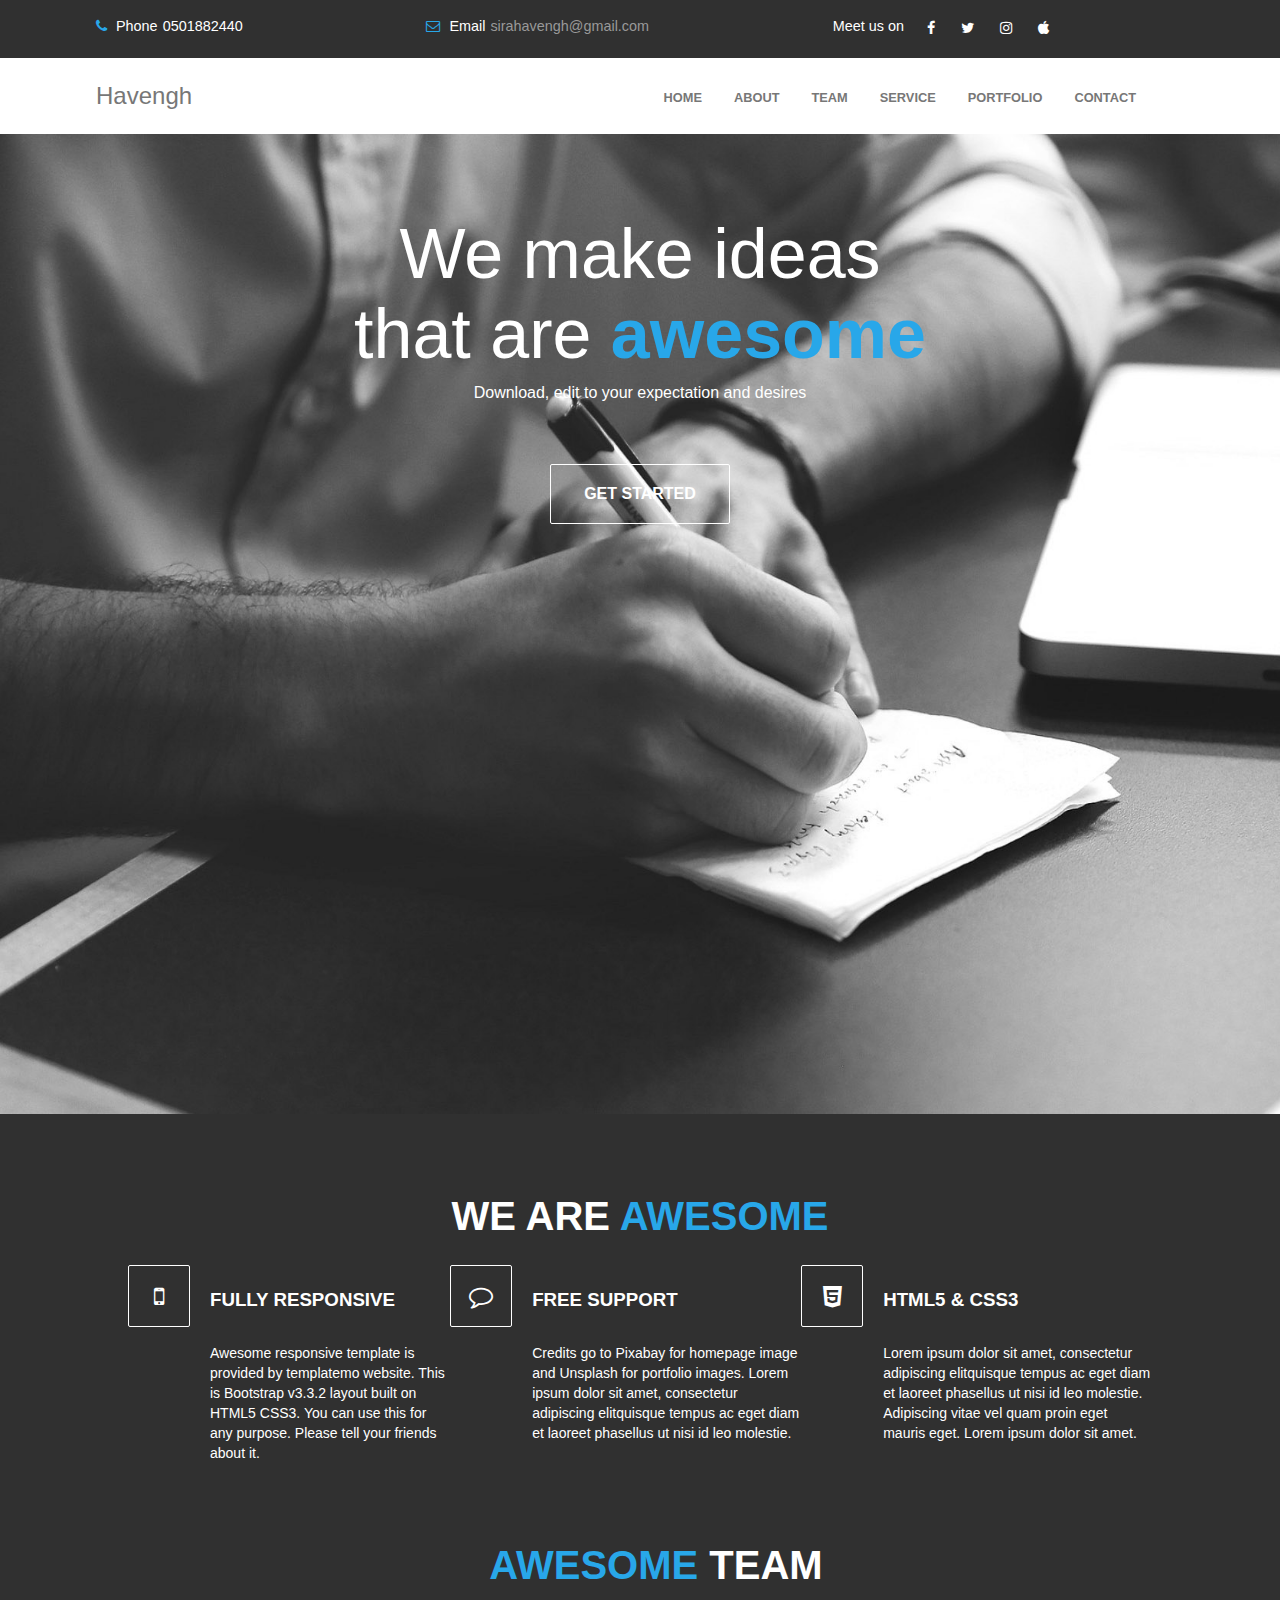
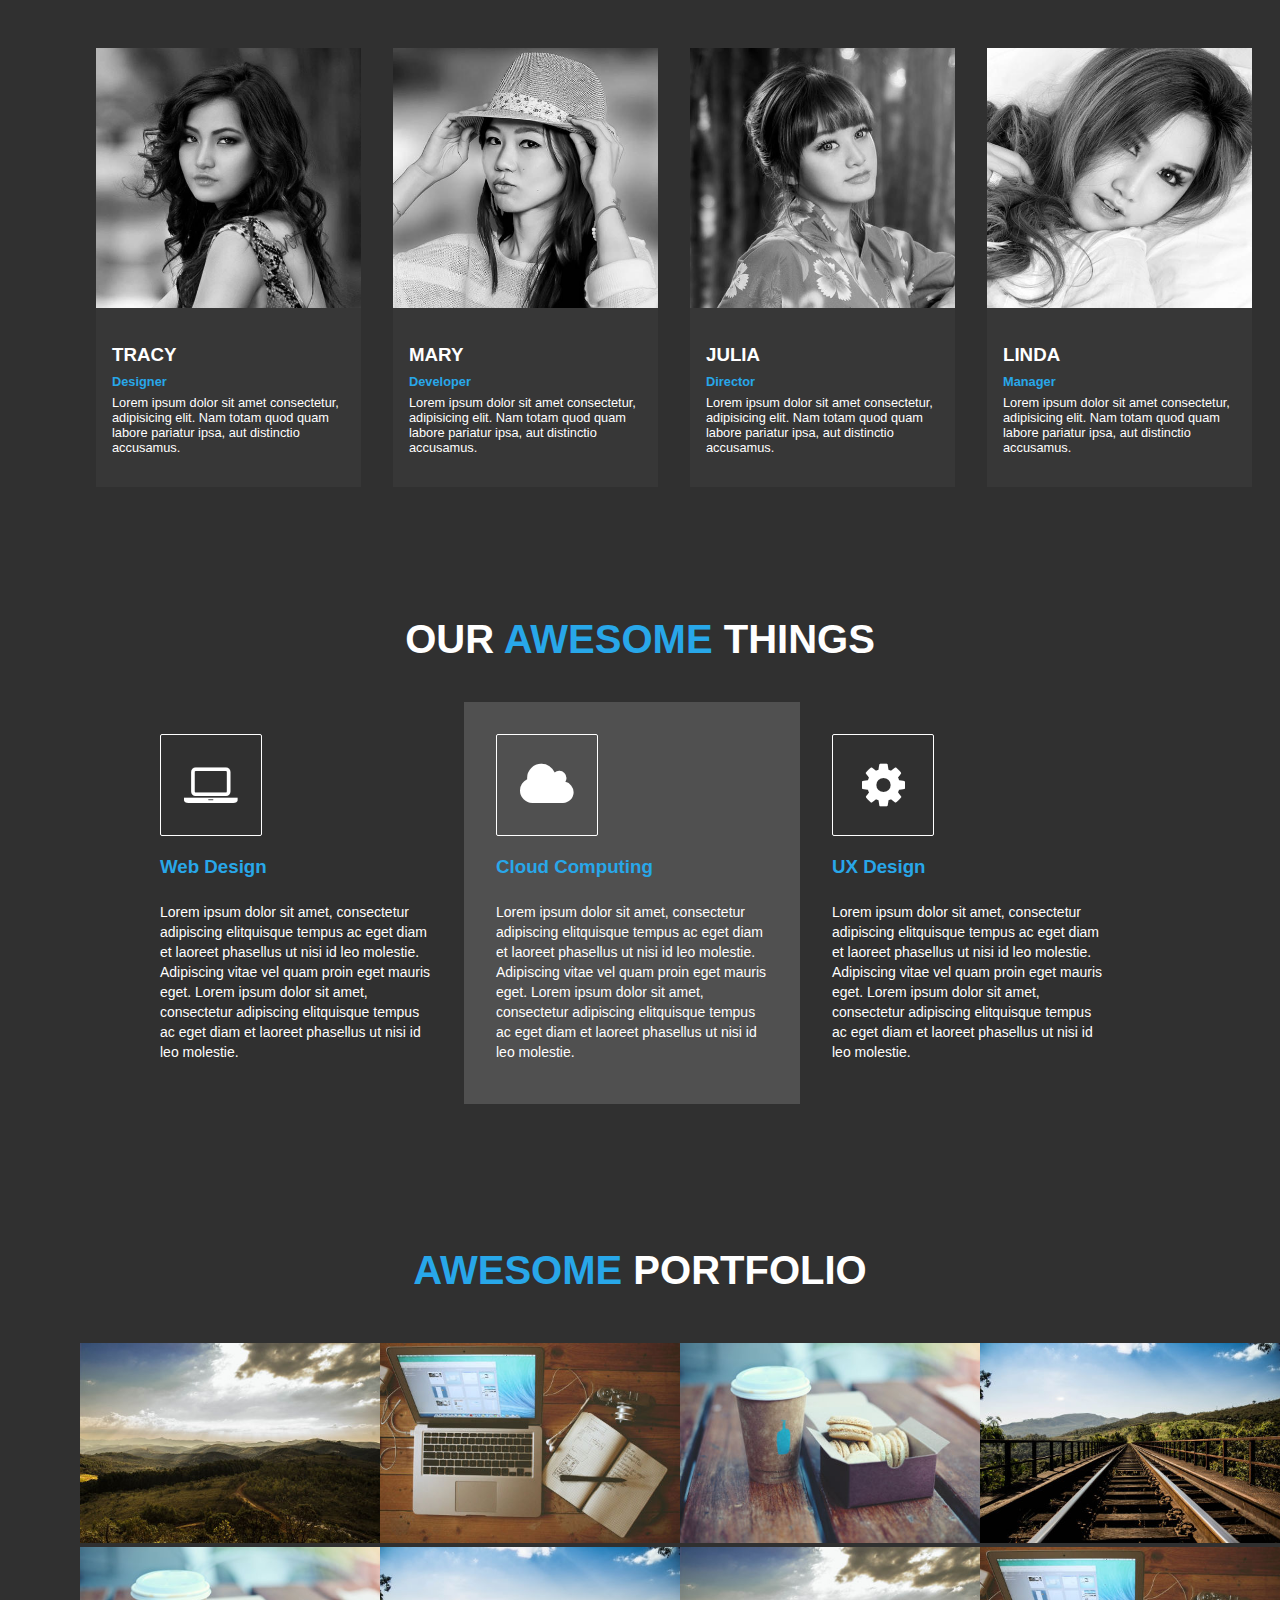
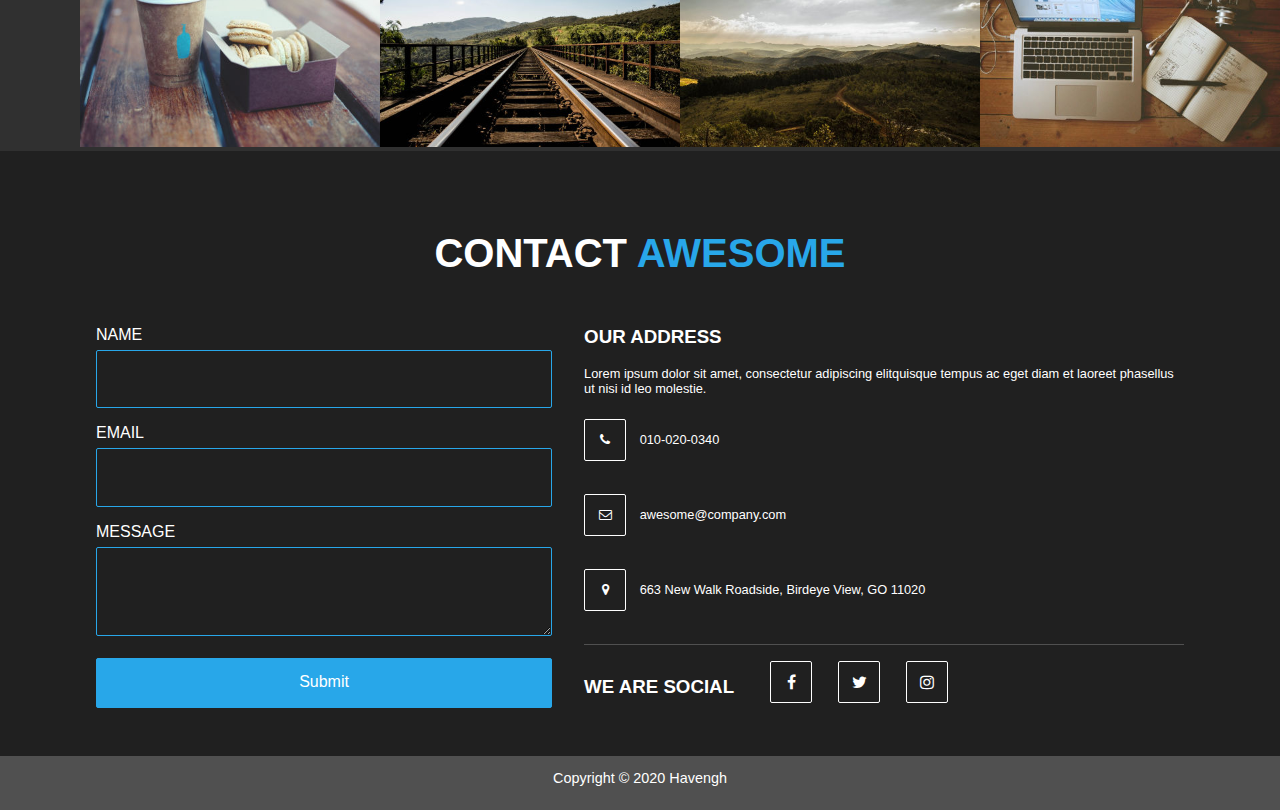
<file: index.html>
<!DOCTYPE html>
<html lang="en">
<head>
    <meta charset="UTF-8">
    <meta name="viewport" content="width=device-width, initial-scale=1.0">
    <title>Havengh</title>
    <link rel="stylesheet" href="https://stackpath.bootstrapcdn.com/font-awesome/4.7.0/css/font-awesome.min.css">
    <link rel="stylesheet" href="css/awesome.css">

</head>
<body>
    <!-- header starts here -->
    <header>
        <div class="container">
            <div class="row">
                <div class="phone">
                    <p><i class="fa fa-phone"></i><span> Phone</span>0501882440</p>
                </div>
                <div class="email">
                    <p><i class="fa fa-envelope-o"></i><span> Email</span><a href="#">sirahavengh@gmail.com</a></p>
                </div>
                <div class="social-media">
                    <ul class="social-icons">
                        <li><span>Meet us on</span></li>
                        <li><a href="https://www.facebook.com/HajjiaYasira" target="_blank" class="fa fa-facebook"></a></li>
                        <li><a href="https://twitter.com/_havengh?t=bxhq2t2sb-TZ88wESLbKTQ&s=09" target="_blank" class="fa fa-twitter"></a></li>
                        <li><a href="https://www.instagram.com/invites/contact/?i=14rui1l7kyop0&utm_content=m6pz9lc" target="_blank" class="fa fa-instagram"></a></li>
                        <li><a href="#" class="fa fa-apple"></a></li>
                    </ul>
                </div>
            </div>
        </div>
    </header>
    <!-- header ends here -->

    <!-- start navigation -->
    <nav class="navbar" role="navigation">
        <div class="container">
            <div class="navbar-header">
                <!-- <button class="navbar-toggle" data-toggle="collapse" data-target=".navbar-collapse">
                    <span class="icon icon-bar"></span>
                    <span class="icon icon-bar"></span>
                    <span class="icon icon-bar"></span>
                </button> -->
                <a href="#" class="navbar-brand">Havengh</a>
            </div>
            <div class="collapse navbar-collapse">
                <ul class="nav">
                    <li><a href="#top">HOME</a></li>
                    <li><a href="#about">ABOUT</a></li>
                    <li><a href="#team">TEAM</a></li>
                    <li><a href="#service">SERVICE</a></li>
                    <li><a href="#portfolio">PORTFOLIO</a></li>
                    <li><a href="#contact">CONTACT</a></li>
                </ul>
            </div>
        </div>
    </nav>
    <!-- end navigation -->
    <!-- home stuff starts -->
    <section id="home">
        <h1>We make ideas <br/> that are <span>awesome</span></h1>
        <p>Download, edit to your expectation and desires</p>
        <button class="btn">get started</button>
    </section>
    <!-- home stuff ends -->
    <!--about us  starts-->
    <section id="about">
        <div class="header">
            <h2>WE ARE <span>AWESOME</span></h2>
        </div>
        <div class="media">
            <div class="full">
                <div class="media-object1">
                    <i class="fa fa-mobile"></i>
                </div>
                <div class="text1">
                    <h3>FULLY RESPONSIVE</h3>
                    <p>Awesome responsive template is provided by templatemo website.
                    This is Bootstrap v3.3.2 layout built on HTML5 CSS3. You can 
                    use this for any purpose. Please tell your friends about it.</p>
                </div>
            </div>
            <div class="free">
                <div class="media-object2">
                    <i class="fa fa-comment-o"></i>
                </div>
                <div class="text2">
                    <h3>FREE SUPPORT</h3>
                    <p>Credits go to Pixabay for homepage image and Unsplash for portfolio
                    images. Lorem ipsum dolor sit amet, consectetur adipiscing elitquisque 
                    tempus ac eget diam et laoreet phasellus ut nisi id leo molestie.</p>
                </div>
            </div>
            <div class="dev">
                <div class="media-object3">
                    <i class="fa fa-html5"></i>
                </div>
                <div class="text3">
                    <h3>HTML5 &amp; CSS3</h3>
                    <p>Lorem ipsum dolor sit amet, consectetur adipiscing elitquisque tempus
                         ac eget diam et laoreet phasellus ut nisi id leo molestie. Adipiscing 
                         vitae vel quam proin eget mauris eget. Lorem ipsum dolor sit amet.</p>
                </div>
            </div>
        </div>
    </section>
    <section id="team">
        <div class="team-header">
            <h2><span>AWESOME</span> TEAM</h2>
        </div>
        <div class="team-wrapper">
            <div class="member1">
                <img src="images/team-img1.jpg" alt="team img 1">
                <div class="team1-des">
                    <h3>TRACY</h3>
                    <span>Designer</span>
                    <p>Lorem ipsum dolor sit amet consectetur, adipisicing elit. 
                        Nam totam quod quam labore pariatur ipsa, aut distinctio 
                        accusamus.</p>
                </div>
            </div>
            <div class="member2">
                <img src="images/team-img2.jpg" alt="team img 2">
                <div class="team2-des">
                    <h3>MARY</h3>
                    <span>Developer</span>
                    <p>Lorem ipsum dolor sit amet consectetur, adipisicing elit. 
                        Nam totam quod quam labore pariatur ipsa, aut distinctio 
                        accusamus.</p>
                </div>
            </div>
            <div class="member3">
                <img src="images/team-img3.jpg" alt="team img 3">
                <div class="team3-des">
                    <h3>JULIA</h3>
                    <span>Director</span>
                    <p>Lorem ipsum dolor sit amet consectetur, adipisicing elit. 
                        Nam totam quod quam labore pariatur ipsa, aut distinctio 
                        accusamus.</p>
                </div>
            </div>
            <div class="member4">
                <img src="images/team-img4.jpg" alt="team img 4">
                <div class="team4-des">
                    <h3>LINDA</h3>
                    <span>Manager</span>
                    <p>Lorem ipsum dolor sit amet consectetur, adipisicing elit. 
                        Nam totam quod quam labore pariatur ipsa, aut distinctio 
                        accusamus.</p>
                </div>
            </div>
        </div>
    </section>
    <section id="service">
        <div class="service-header">
            <h2>OUR <span>AWESOME</span> THINGS</h2>
        </div>
        <div class="service-list">
            <div class="web">
                <i class="fa fa-laptop"></i>
                <h3>Web Design</h3>
                <p>Lorem ipsum dolor sit amet, consectetur adipiscing elitquisque
                     tempus ac eget diam et laoreet phasellus ut nisi id leo molestie. 
                     Adipiscing vitae vel quam proin eget mauris eget. Lorem ipsum dolor 
                     sit amet, consectetur adipiscing elitquisque tempus ac eget diam et 
                     laoreet phasellus ut nisi id leo molestie.</p>
            </div>
            <div class="cloud">
                <i class="fa fa-cloud"></i>
                <h3>Cloud Computing</h3>
                <p>Lorem ipsum dolor sit amet, consectetur adipiscing elitquisque
                    tempus ac eget diam et laoreet phasellus ut nisi id leo molestie. 
                    Adipiscing vitae vel quam proin eget mauris eget. Lorem ipsum dolor 
                    sit amet, consectetur adipiscing elitquisque tempus ac eget diam et 
                    laoreet phasellus ut nisi id leo molestie.</p>
            </div>
            <div class="ux-design">
                <i class="fa fa-cog"></i>
                <h3>UX Design</h3>
                <p>Lorem ipsum dolor sit amet, consectetur adipiscing elitquisque
                    tempus ac eget diam et laoreet phasellus ut nisi id leo molestie. 
                    Adipiscing vitae vel quam proin eget mauris eget. Lorem ipsum dolor 
                    sit amet, consectetur adipiscing elitquisque tempus ac eget diam et 
                    laoreet phasellus ut nisi id leo molestie.</p>
            </div>
        </div>
    </section>
<section id="portfolio">
        <div class="port-text">
            <h2><span>AWESOME</span> PORTFOLIO</h2>
        </div>
        <div class="port-images">
            <div class="port-img1">
                <img src="images/portfolio-img1.jpg" alt="portfolio image 1">
                <div class="overlay1">
                    <h3>Project One</h3>
                    <p>Lorem ipsum dolor sit amet consectetur adipisicing elit. Corporis qui recusandae.</p>
                    <button>DETAIL</button>
                </div>
            </div>
            <div class="port-img2">
                <img src="images/portfolio-img2.jpg" alt="portfolio image 2">
                <div class="overlay1">
                    <h3>Project Two</h3>
                    <p>Lorem ipsum dolor sit amet consectetur adipisicing elit. Corporis qui recusandae.</p>
                    <button>DETAIL</button>
                </div>
            </div>
            <div class="port-img3">
                <img src="images/portfolio-img3.jpg" alt="portfolio image 3">
                <div class="overlay1">
                    <h3>Project Three</h3>
                    <p>Lorem ipsum dolor sit amet consectetur adipisicing elit. Corporis qui recusandae.</p>
                    <button>DETAIL</button>
                </div>
            </div>
            <div class="port-img4">
                <img src="images/portfolio-img4.jpg" alt="portfolio image 4">
                <div class="overlay1">
                    <h3>Project Four</h3>
                    <p>Lorem ipsum dolor sit amet consectetur adipisicing elit. Corporis qui recusandae.</p>
                    <button>DETAIL</button>
                </div>
            </div>
            <div class="port-img5">
                <img src="images/portfolio-img3.jpg" alt="">
                <div class="overlay1">
                    <h3>Project Five</h3>
                    <p>Lorem ipsum dolor sit amet consectetur adipisicing elit. Corporis qui recusandae.</p>
                    <button>DETAIL</button>
                </div>
            </div>
            <div class="port-img6">
                <img src="images/portfolio-img4.jpg" alt="">
                <div class="overlay1">
                    <h3>Project Six</h3>
                    <p>Lorem ipsum dolor sit amet consectetur adipisicing elit. Corporis qui recusandae.</p>
                    <button>DETAIL</button>
                </div>
            </div>
            <div class="port-img7">
                <img src="images/portfolio-img1.jpg" alt="">
                <div class="overlay1">
                    <h3>Project Seven</h3>
                    <p>Lorem ipsum dolor sit amet consectetur adipisicing elit. Corporis qui recusandae.</p>
                    <button>DETAIL</button>
                </div>
            </div>
            <div class="port-img7">
                <img src="images/portfolio-img2.jpg" alt="">
                <div class="overlay1">
                    <h3>Project Eight</h3>
                    <p>Lorem ipsum dolor sit amet consectetur adipisicing elit. Corporis qui recusandae.</p>
                    <button>DETAIL</button>
                </div>
            </div>
        </div>
    </section>
    <article id="contact">
        <div class="contact-text">
            <h2>CONTACT <span>AWESOME</span></h2>
        </div>
        <div class="con-details">
            <div class="con-form">
                <form action="">
                    <label for="name" >NAME</label>
                        <input type="text" id="name" class="control">
                    
                    <label for="email" >EMAIL</label>
                        <input type="email" id="email" class="control">
                    
                    <label for="message" >MESSAGE</label>
                        <textarea name="" id="message" rows="4" class="control"></textarea>
                    
                    <input type="submit" class="submit">
                </form>
            </div>
            <div class="con-address">
                <div class="address">
                    <h3>OUR ADDRESS</h3>
                    <p>Lorem ipsum dolor sit amet, consectetur adipiscing elitquisque tempus ac eget diam et laoreet phasellus ut nisi id leo molestie.</p>
                    <p><i class="fa fa-phone"></i> 010-020-0340</p>
                    <p><i class="fa fa-envelope-o"></i> awesome@company.com</p>
                    <p><i class="fa fa-map-marker"></i> 663 New Walk Roadside, Birdeye View, GO 11020</p>
                </div>
                <hr>
                <div class="icons">
                    <ul class="social-icon">
                        <li><h3>WE ARE SOCIAL</h3></li>
                        <li><a href="#" class="fa fa-facebook"></a></li>
                        <li><a href="#" class="fa fa-twitter"></a></li>
                        <li><a href="#" class="fa fa-instagram"></a></li>
                    </ul>
                </div>
            </div>
        </div>
    </article>
    <footer id="footer">
        <p>Copyright &copy; 2020 Havengh</p>
    </footer>    
</body>
</html>
</file>
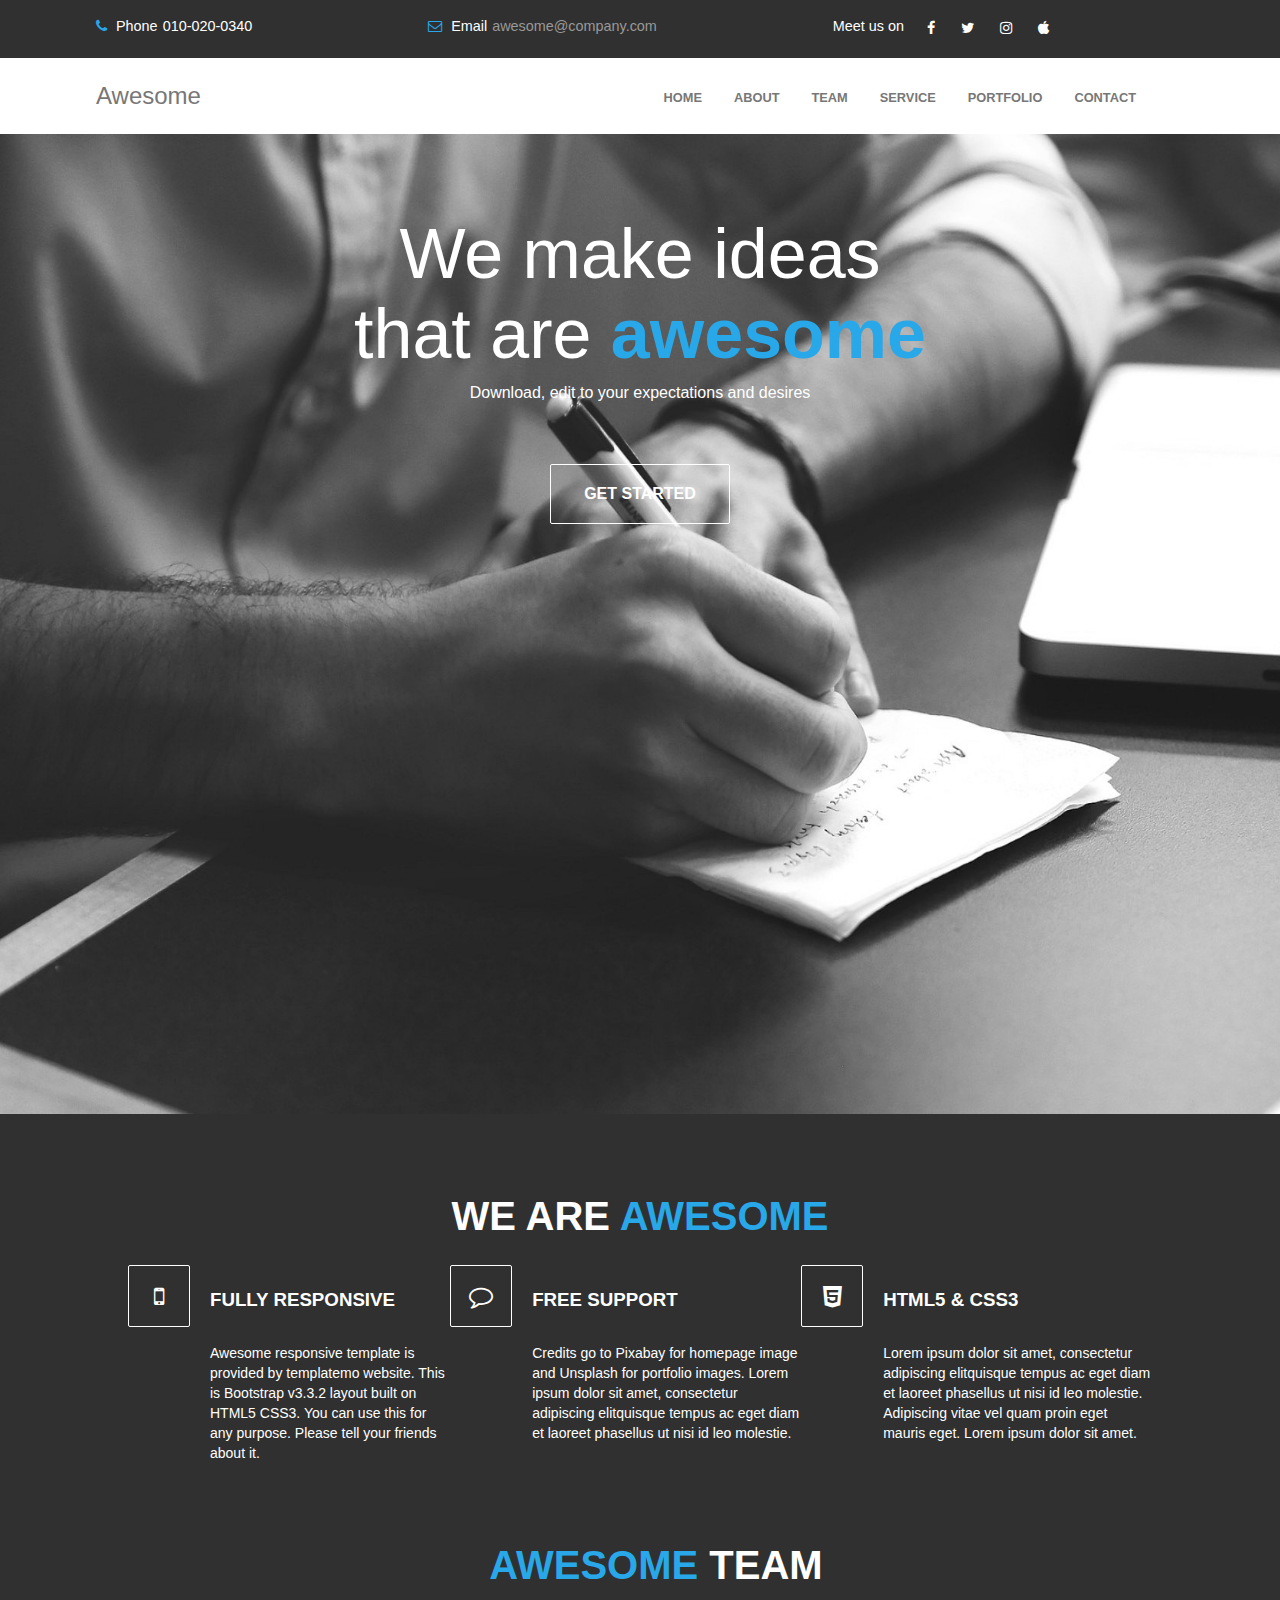
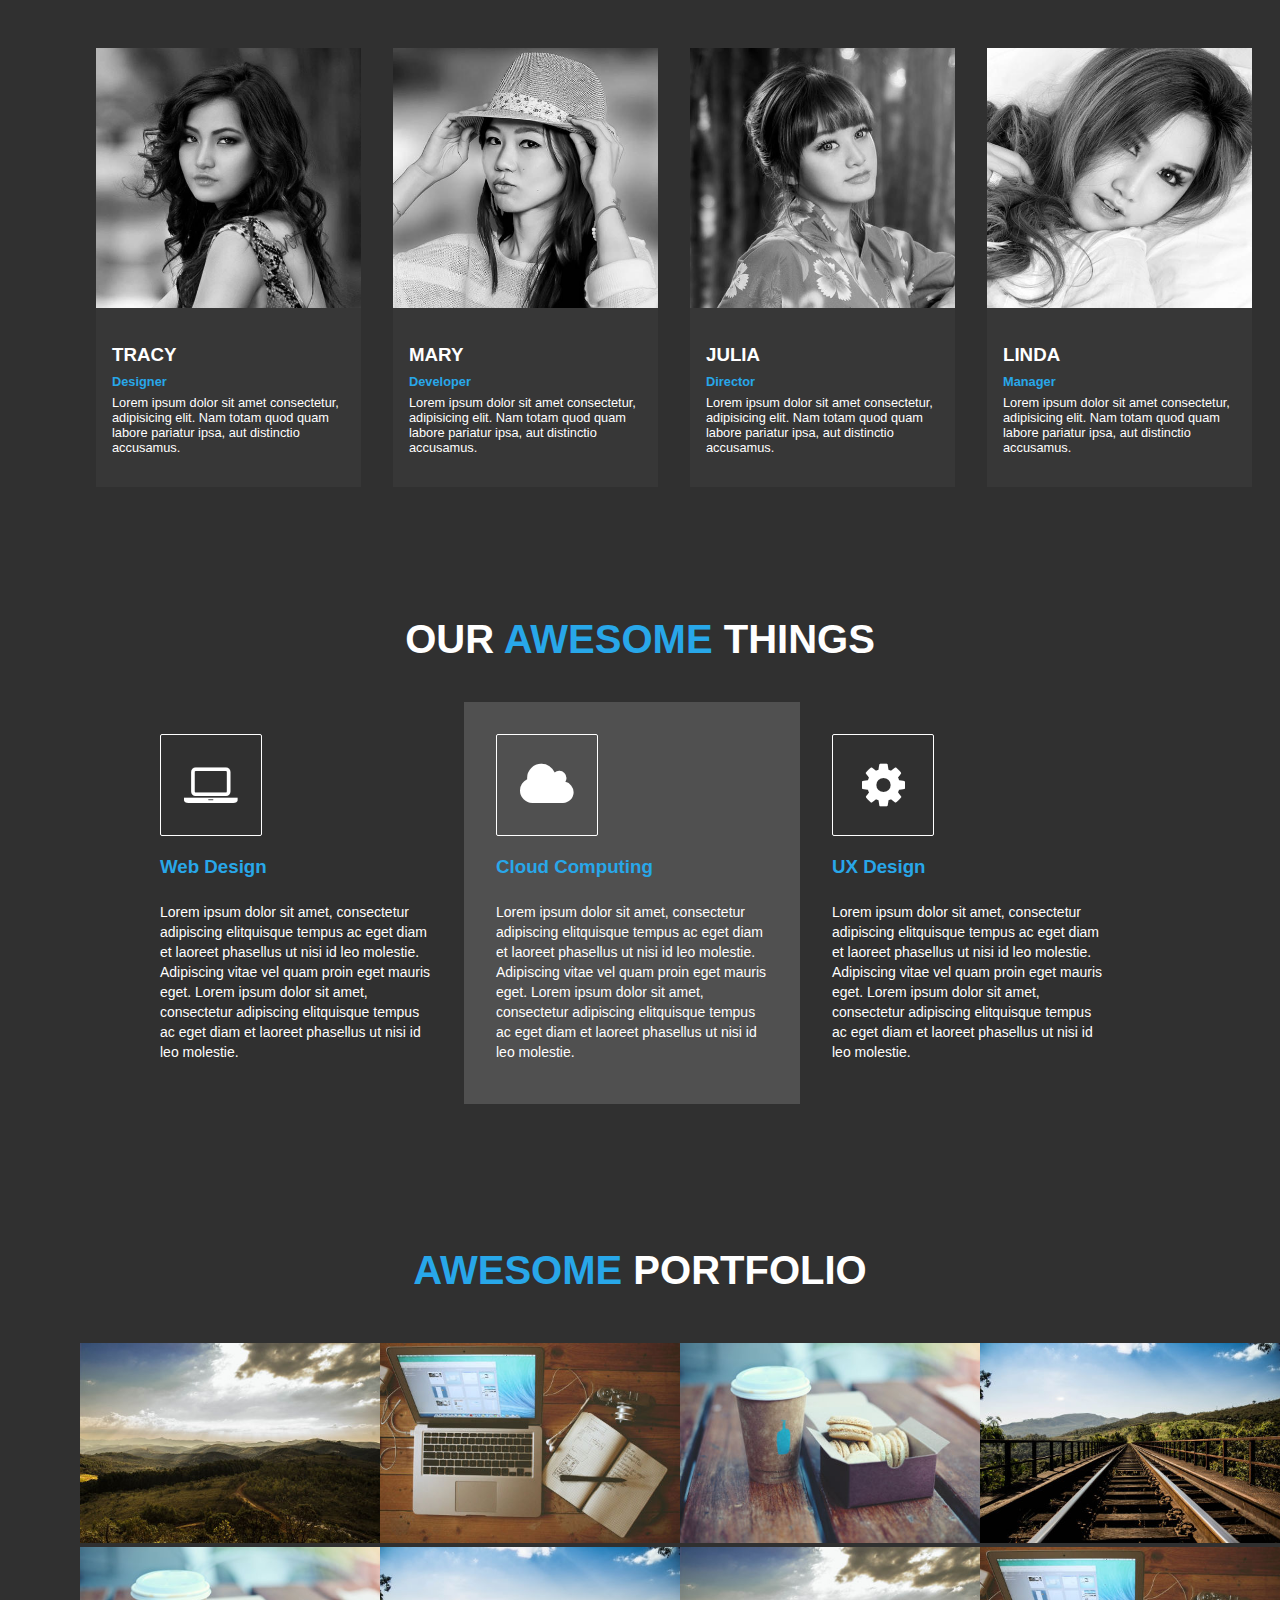
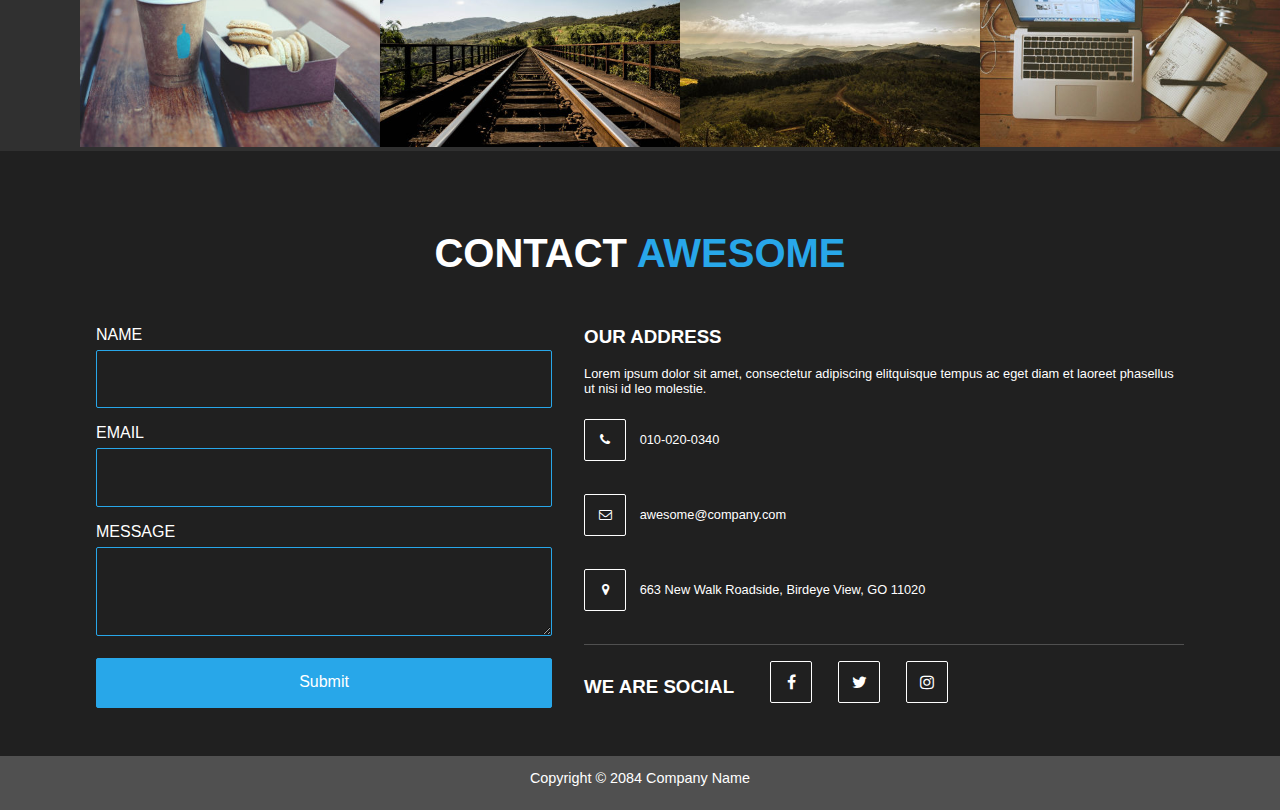
<file: classWork/index.html>
<!DOCTYPE html>
<html lang="en">
<head>
    <meta charset="UTF-8">
    <meta name="viewport" content="width=device-width, initial-scale=1.0">
    <title>Document</title>
    <link rel="stylesheet" href="https://stackpath.bootstrapcdn.com/font-awesome/4.7.0/css/font-awesome.min.css">
    <link rel="stylesheet" href="css/awesome.css">

</head>
<body>
    <!-- header starts here -->
    <header>
        <div class="container">
            <div class="row">
                <div class="phone">
                    <p><i class="fa fa-phone"></i><span> Phone</span>010-020-0340</p>
                </div>
                <div class="email">
                    <p><i class="fa fa-envelope-o"></i><span> Email</span><a href="#">awesome@company.com</a></p>
                </div>
                <div class="social-media">
                    <ul class="social-icons">
                        <li><span>Meet us on</span></li>
                        <li><a href="#" class="fa fa-facebook"></a></li>
                        <li><a href="#" class="fa fa-twitter"></a></li>
                        <li><a href="#" class="fa fa-instagram"></a></li>
                        <li><a href="#" class="fa fa-apple"></a></li>
                    </ul>
                </div>
            </div>
        </div>
    </header>
    <!-- header ends here -->

    <!-- start navigation -->
    <nav class="navbar" role="navigation">
        <div class="container">
            <div class="navbar-header">
                <!-- <button class="navbar-toggle" data-toggle="collapse" data-target=".navbar-collapse">
                    <span class="icon icon-bar"></span>
                    <span class="icon icon-bar"></span>
                    <span class="icon icon-bar"></span>
                </button> -->
                <a href="#" class="navbar-brand">Awesome</a>
            </div>
            <div class="collapse navbar-collapse">
                <ul class="nav">
                    <li><a href="#top">HOME</a></li>
                    <li><a href="#about">ABOUT</a></li>
                    <li><a href="#team">TEAM</a></li>
                    <li><a href="#service">SERVICE</a></li>
                    <li><a href="#portfolio">PORTFOLIO</a></li>
                    <li><a href="#contact">CONTACT</a></li>
                </ul>
            </div>
        </div>
    </nav>
    <!-- end navigation -->
    <!-- home stuff starts -->
    <section id="home">
        <h1>We make ideas <br/> that are <span>awesome</span></h1>
        <p>Download, edit to your expectations and desires</p>
        <button class="btn">get started</button>
    </section>
    <!-- home stuff ends -->
    <!--about us  starts-->
    <section id="about">
        <div class="header">
            <h2>WE ARE <span>AWESOME</span></h2>
        </div>
        <div class="media">
            <div class="full">
                <div class="media-object1">
                    <i class="fa fa-mobile"></i>
                </div>
                <div class="text1">
                    <h3>FULLY RESPONSIVE</h3>
                    <p>Awesome responsive template is provided by templatemo website.
                    This is Bootstrap v3.3.2 layout built on HTML5 CSS3. You can 
                    use this for any purpose. Please tell your friends about it.</p>
                </div>
            </div>
            <div class="free">
                <div class="media-object2">
                    <i class="fa fa-comment-o"></i>
                </div>
                <div class="text2">
                    <h3>FREE SUPPORT</h3>
                    <p>Credits go to Pixabay for homepage image and Unsplash for portfolio
                    images. Lorem ipsum dolor sit amet, consectetur adipiscing elitquisque 
                    tempus ac eget diam et laoreet phasellus ut nisi id leo molestie.</p>
                </div>
            </div>
            <div class="dev">
                <div class="media-object3">
                    <i class="fa fa-html5"></i>
                </div>
                <div class="text3">
                    <h3>HTML5 &amp; CSS3</h3>
                    <p>Lorem ipsum dolor sit amet, consectetur adipiscing elitquisque tempus
                         ac eget diam et laoreet phasellus ut nisi id leo molestie. Adipiscing 
                         vitae vel quam proin eget mauris eget. Lorem ipsum dolor sit amet.</p>
                </div>
            </div>
        </div>
    </section>
    <section id="team">
        <div class="team-header">
            <h2><span>AWESOME</span> TEAM</h2>
        </div>
        <div class="team-wrapper">
            <div class="member1">
                <img src="images/team-img1.jpg" alt="team img 1">
                <div class="team1-des">
                    <h3>TRACY</h3>
                    <span>Designer</span>
                    <p>Lorem ipsum dolor sit amet consectetur, adipisicing elit. 
                        Nam totam quod quam labore pariatur ipsa, aut distinctio 
                        accusamus.</p>
                </div>
            </div>
            <div class="member2">
                <img src="images/team-img2.jpg" alt="team img 2">
                <div class="team2-des">
                    <h3>MARY</h3>
                    <span>Developer</span>
                    <p>Lorem ipsum dolor sit amet consectetur, adipisicing elit. 
                        Nam totam quod quam labore pariatur ipsa, aut distinctio 
                        accusamus.</p>
                </div>
            </div>
            <div class="member3">
                <img src="images/team-img3.jpg" alt="team img 3">
                <div class="team3-des">
                    <h3>JULIA</h3>
                    <span>Director</span>
                    <p>Lorem ipsum dolor sit amet consectetur, adipisicing elit. 
                        Nam totam quod quam labore pariatur ipsa, aut distinctio 
                        accusamus.</p>
                </div>
            </div>
            <div class="member4">
                <img src="images/team-img4.jpg" alt="team img 4">
                <div class="team4-des">
                    <h3>LINDA</h3>
                    <span>Manager</span>
                    <p>Lorem ipsum dolor sit amet consectetur, adipisicing elit. 
                        Nam totam quod quam labore pariatur ipsa, aut distinctio 
                        accusamus.</p>
                </div>
            </div>
        </div>
    </section>
    <section id="service">
        <div class="service-header">
            <h2>OUR <span>AWESOME</span> THINGS</h2>
        </div>
        <div class="service-list">
            <div class="web">
                <i class="fa fa-laptop"></i>
                <h3>Web Design</h3>
                <p>Lorem ipsum dolor sit amet, consectetur adipiscing elitquisque
                     tempus ac eget diam et laoreet phasellus ut nisi id leo molestie. 
                     Adipiscing vitae vel quam proin eget mauris eget. Lorem ipsum dolor 
                     sit amet, consectetur adipiscing elitquisque tempus ac eget diam et 
                     laoreet phasellus ut nisi id leo molestie.</p>
            </div>
            <div class="cloud">
                <i class="fa fa-cloud"></i>
                <h3>Cloud Computing</h3>
                <p>Lorem ipsum dolor sit amet, consectetur adipiscing elitquisque
                    tempus ac eget diam et laoreet phasellus ut nisi id leo molestie. 
                    Adipiscing vitae vel quam proin eget mauris eget. Lorem ipsum dolor 
                    sit amet, consectetur adipiscing elitquisque tempus ac eget diam et 
                    laoreet phasellus ut nisi id leo molestie.</p>
            </div>
            <div class="ux-design">
                <i class="fa fa-cog"></i>
                <h3>UX Design</h3>
                <p>Lorem ipsum dolor sit amet, consectetur adipiscing elitquisque
                    tempus ac eget diam et laoreet phasellus ut nisi id leo molestie. 
                    Adipiscing vitae vel quam proin eget mauris eget. Lorem ipsum dolor 
                    sit amet, consectetur adipiscing elitquisque tempus ac eget diam et 
                    laoreet phasellus ut nisi id leo molestie.</p>
            </div>
        </div>
    </section>
<section id="portfolio">
        <div class="port-text">
            <h2><span>AWESOME</span> PORTFOLIO</h2>
        </div>
        <div class="port-images">
            <div class="port-img1">
                <img src="images/portfolio-img1.jpg" alt="portfolio image 1">
                <div class="overlay1">
                    <h3>Project One</h3>
                    <p>Lorem ipsum dolor sit amet consectetur adipisicing elit. Corporis qui recusandae.</p>
                    <button>DETAIL</button>
                </div>
            </div>
            <div class="port-img2">
                <img src="images/portfolio-img2.jpg" alt="portfolio image 2">
                <div class="overlay1">
                    <h3>Project Two</h3>
                    <p>Lorem ipsum dolor sit amet consectetur adipisicing elit. Corporis qui recusandae.</p>
                    <button>DETAIL</button>
                </div>
            </div>
            <div class="port-img3">
                <img src="images/portfolio-img3.jpg" alt="portfolio image 3">
                <div class="overlay1">
                    <h3>Project Three</h3>
                    <p>Lorem ipsum dolor sit amet consectetur adipisicing elit. Corporis qui recusandae.</p>
                    <button>DETAIL</button>
                </div>
            </div>
            <div class="port-img4">
                <img src="images/portfolio-img4.jpg" alt="portfolio image 4">
                <div class="overlay1">
                    <h3>Project Four</h3>
                    <p>Lorem ipsum dolor sit amet consectetur adipisicing elit. Corporis qui recusandae.</p>
                    <button>DETAIL</button>
                </div>
            </div>
            <div class="port-img5">
                <img src="images/portfolio-img3.jpg" alt="">
                <div class="overlay1">
                    <h3>Project Five</h3>
                    <p>Lorem ipsum dolor sit amet consectetur adipisicing elit. Corporis qui recusandae.</p>
                    <button>DETAIL</button>
                </div>
            </div>
            <div class="port-img6">
                <img src="images/portfolio-img4.jpg" alt="">
                <div class="overlay1">
                    <h3>Project Six</h3>
                    <p>Lorem ipsum dolor sit amet consectetur adipisicing elit. Corporis qui recusandae.</p>
                    <button>DETAIL</button>
                </div>
            </div>
            <div class="port-img7">
                <img src="images/portfolio-img1.jpg" alt="">
                <div class="overlay1">
                    <h3>Project Seven</h3>
                    <p>Lorem ipsum dolor sit amet consectetur adipisicing elit. Corporis qui recusandae.</p>
                    <button>DETAIL</button>
                </div>
            </div>
            <div class="port-img7">
                <img src="images/portfolio-img2.jpg" alt="">
                <div class="overlay1">
                    <h3>Project Eight</h3>
                    <p>Lorem ipsum dolor sit amet consectetur adipisicing elit. Corporis qui recusandae.</p>
                    <button>DETAIL</button>
                </div>
            </div>
        </div>
    </section>
    <article id="contact">
        <div class="contact-text">
            <h2>CONTACT <span>AWESOME</span></h2>
        </div>
        <div class="con-details">
            <div class="con-form">
                <form action="">
                    <label for="name" >NAME</label>
                        <input type="text" id="name" class="control">
                    
                    <label for="email" >EMAIL</label>
                        <input type="email" id="email" class="control">
                    
                    <label for="message" >MESSAGE</label>
                        <textarea name="" id="message" rows="4" class="control"></textarea>
                    
                    <input type="submit" class="submit">
                </form>
            </div>
            <div class="con-address">
                <div class="address">
                    <h3>OUR ADDRESS</h3>
                    <p>Lorem ipsum dolor sit amet, consectetur adipiscing elitquisque tempus ac eget diam et laoreet phasellus ut nisi id leo molestie.</p>
                    <p><i class="fa fa-phone"></i> 010-020-0340</p>
                    <p><i class="fa fa-envelope-o"></i> awesome@company.com</p>
                    <p><i class="fa fa-map-marker"></i> 663 New Walk Roadside, Birdeye View, GO 11020</p>
                </div>
                <hr>
                <div class="icons">
                    <ul class="social-icon">
                        <li><h3>WE ARE SOCIAL</h3></li>
                        <li><a href="#" class="fa fa-facebook"></a></li>
                        <li><a href="#" class="fa fa-twitter"></a></li>
                        <li><a href="#" class="fa fa-instagram"></a></li>
                    </ul>
                </div>
            </div>
        </div>
    </article>
    <footer id="footer">
        <p>Copyright &copy; 2084 Company Name</p>
    </footer>    
</body>
</html>
</file>
<file: css/awesome.css>
* {
    margin: 0;
    padding: 0;
}
html {
    scroll-behavior: smooth;
}
body {
    background: #303030;
    color: #ffffff;
    font-family: 'Open Sans', sans-serif;
    font-weight: 300;
    overflow-x: hidden;
}
header {
    background-color: #303030;
    height: 30px;
    min-height: 20px;
    padding-top: 18px;
    padding-bottom: 10px;
    padding-left: 6em;
    padding-right: 13em;
}
nav {
    position: sticky;
    top: 0;
    bottom: 0;
    z-index: 1;
}
.row {
    font-size: 0.9em;
    display: flex;
    justify-content: space-between;
}
.social-icons {
    display: flex;
    /* justify-content: space-between; */
    list-style: none;
}
.social-icons li {
    padding-right: 20px;
}
.social-icons li a {
    text-decoration: none;
    color: #fff;
    padding: 3px;
    transition: all .5s;
}
.social-icons li a:hover {
    background-color: #337ab7;;
}
 
.phone .fa-phone {
    color: #28a7e9;
    padding-right: 5px;
}
.phone span {
    padding-right: 5px;
}
.phone p {
    font-weight: 300;
}
.email a {
    text-decoration: none;
    color: #999;
}
.email a:hover {
    color: #72faff;
    text-decoration: underline;
}
.email .fa-envelope-o {
    color: #28a7e9;
    padding-right: 5px;
}
.email span {
    padding-right: 5px;
}
.navbar {
    background-color: #fff;
}
.navbar .container {
    display: flex;
    justify-content: space-between;
    padding-right: 7em;
    padding-left: 6em;
    padding-top: 1.5em;
    padding-bottom: 1.5em;
}
.navbar-header a{
    text-decoration: none;
    color: #777777;
    font-size: 1.5em;
}
.collapse {
    padding-top: .4em;
}
.collapse ul {
    list-style: none;
}
.collapse ul li {
    padding-right: 2em;
}
.collapse ul li a {
    text-decoration: none;
    color: #777777;
    font-size: 0.8em;
    font-weight: 700;
}
.collapse ul li a:hover {
    color: #000;
}
.nav {
    display: flex;
}
#home {
    background: url(../images/home-bg.jpg);
    background-size: cover;
    height: 100vh;
    text-align: center;
    padding-top: 5em;
}
#home h1 {
    font-weight: 300;
    font-size: 70px;
    padding-bottom: 10px;
}
#home span {
    color: #28a7e9;
    font-weight: bold;
}
#home p {
    height: 60px;
    font-size: 16px;
    font-weight: 300;
}
#home button {
    background: transparent;
    text-transform: uppercase;
    border: 1px solid #fff;
    text-align: center;
    border-radius: 2px;
    cursor: pointer;
    color: #fff;
    font-size: 16px;
    font-weight: bold;
    margin-top: 20px;
    width: 180px;
    height: 60px;
    transition: all 0.4s ease-in-out;
}
#home button:hover {
    background: #28a7e9;
    border-color: transparent;
}
#about {
    background-color: #303030;
    /* padding-bottom: 6em; */
}
#about .header h2 {
    text-align: center;
    font-size: 40px;
    padding-bottom: 50px;
    padding-top: 2em;
}
#about .header h2 span {
    color: #28a7e9;
    font-weight: bold;
   
}
.media {
    display: flex;
    justify-content: space-between;
    padding-right: 8em;
    padding-left: 8em;
    margin-right: auto;
    margin-left: auto;
}
.full {
    display: flex;
}
.text1 p {
    font-size: 14px;
    line-height: 1.42857143;
}
.text1 h3 {
    padding-bottom: 32px;
}
.media-object1 .fa-mobile {
    border: 1px solid #fff;
    border-radius: 2px;
    color: #fff;
    font-size: 24px;
    width: 60px;
    height: 60px;
    line-height: 60px;
    text-align: center;
    margin-right: 20px;
    margin-top: -1em;
}
.free {
    display: flex;
}
.text2 p {
    font-size: 14px;
    line-height: 1.42857143;
}
.text2 h3 {
    padding-bottom: 32px;
}
.media-object2 .fa-comment-o {
    border: 1px solid #fff;
    border-radius: 2px;
    color: #fff;
    font-size: 24px;
    width: 60px;
    height: 60px;
    line-height: 60px;
    text-align: center;
    margin-right: 20px;
    margin-top: -1em;
}
.dev {
    display: flex;
}
.text3 p {
    font-size: 14px;
    line-height: 1.42857143;
}
.text3 h3 {
    padding-bottom: 32px;
}
.media-object3 .fa-html5 {
    border: 1px solid #fff;
    border-radius: 2px;
    color: #fff;
    font-size: 24px;
    width: 60px;
    height: 60px;
    line-height: 60px;
    text-align: center;
    margin-right: 20px;
    margin-top: -1em;
}
#team {
    background-color: #303030;
    padding-left: 6em;
    padding-right: 4em;
}
.team-wrapper {
    display: grid;
    grid-template-columns: 1fr 1fr 1fr 1fr;
    padding-right: 0;
    padding-top: 60px;
    padding-bottom: 50px;
}
.member1 {
    margin-right: 2em;
    background-color: #373737;
    /* transition: all .5s; */
}
.member1:hover {
    cursor: pointer;
    opacity: .5;
    margin-top: -0.2em;
    margin-bottom: 0.2em;
}
.member1 img {
    height: 260px;
    width: 265px;
    transition: all 0.5s;
}
/* .member1:hover {
    margin-top: -0.6em;
} */
.member2 {
    margin-right: 2em;
    background-color: #373737;
    /* transition: all .5s; */
}
.member2:hover {
    cursor: pointer;
    opacity: .5;
    margin-top: -0.2em;
    margin-bottom: 0.2em;
}
.member2 img {
    height: 260px;
    width: 265px;
    transition: all 0.5s;
}
/* .member2 img:hover {
    margin-top: -0.6em;
} */
.member3 {
    margin-right: 2em;
    background-color: #373737;
    /* transition: all .5s; */
}
.member3:hover {
    cursor: pointer;
    opacity: .5;
    margin-bottom: 0.2em;
    margin-top: -0.2em;
}
.member3 img {
    height: 260px;
    width: 265px;
    transition: all 0.5s;
}
.member4 {
    margin-right: 2em;
    background-color: #373737;
    /* transition: all .5s; */
}
.member4:hover {
    cursor: pointer;
    opacity: .5;
    margin-top: -0.2em;
    margin-bottom: 0.2em;
}
.member4 img {
    height: 260px;
    width: 265px;
    transition: all 0.5s;
}
.team-header h2 {
    text-align: center;
    font-size: 40px;
    padding-top: 2em;
}
.team-header span {
    color: #28a7e9;
    font-weight: bold;
}
.team1-des {
    padding: 2em 1em;
}
.team1-des h3 {
    padding-bottom: .3em;
}
.team1-des span {
    color: #28a7e9;
    font-weight: bold;
    font-size: 0.8em;
    padding-bottom: 1em;
}
.team1-des p {
    font-size: .8em;
    padding-top: .4em;
}
.team2-des {
    padding: 2em 1em;
}
.team2-des h3 {
    padding-bottom: .3em;
}
.team2-des span {
    color: #28a7e9;
    font-weight: bold;
    font-size: 0.8em;
    padding-bottom: 1em;
}
.team2-des p {
    font-size: .8em;
    padding-top: .4em;
}
.team3-des {
    padding: 2em 1em;
}
.team3-des h3 {
    padding-bottom: .3em;
}
.team3-des span {
    color: #28a7e9;
    font-weight: bold;
    font-size: 0.8em;
    padding-bottom: 1em;
}
.team3-des p {
    font-size: .8em;
    padding-top: .4em;
}
.team4-des {
    padding: 2em 1em;
}
.team4-des h3 {
    padding-bottom: .3em;
}
.team4-des span {
    color: #28a7e9;
    font-weight: bold;
    font-size: 0.8em;
    padding-bottom: 1em;
}
.team4-des p {
    font-size: .8em;
    padding-top: .4em;
}
#service {
    background-color: #303030;
}
.service-list {
    display: grid;
    grid-template-columns: 1fr 1fr 1fr;
    padding-right: 9em;
    padding-left: 8em;
    padding-bottom: 4em;
}
.service-header h2 {
    text-align: center;
    font-size: 40px;
    padding-bottom: 40px;
    padding-top: 2em;
}
.service-header span {
    color: #28a7e9;
    font-weight: bold; 
}
.web {
    padding: 2em;
    transition: all .5s;
}
.web:hover {
    background-color: #505050;
}
.web .fa-laptop {
    border: 1px solid #fff;
    border-radius: 2px;
    color: #fff;
    font-size: 50px;
    width: 100px;
    height: 100px;
    line-height: 100px;
    text-align: center;
}
.web h3 {
    color: #28a7e9;
    font-weight: 600;
    padding-top: 10px;
    padding-bottom: 14px;
    margin-top: 10px;
    margin-bottom: 10px;
}
.web p {
    margin: 0 0 10px;
    font-size: 14px;
    line-height: 1.42857143;
    font-weight: 300;
}
.cloud {
    padding: 2em;
    background-color: #505050;
}
.cloud .fa-cloud {
    border: 1px solid #fff;
    border-radius: 2px;
    color: #fff;
    font-size: 50px;
    width: 100px;
    height: 100px;
    line-height: 100px;
    text-align: center;
}
.cloud h3 {
    color: #28a7e9;
    font-weight: 600;
    padding-top: 10px;
    padding-bottom: 14px;
    margin-top: 10px;
    margin-bottom: 10px;
}
.cloud p {
    margin: 0 0 10px;
    font-size: 14px;
    line-height: 1.42857143;
    font-weight: 300;
}
.ux-design {
    padding: 2em;
    transition: all .5s;
}
.ux-design:hover {
    background-color: #505050;
}
.ux-design .fa-cog {
    border: 1px solid #fff;
    border-radius: 2px;
    color: #fff;
    font-size: 50px;
    width: 100px;
    height: 100px;
    line-height: 100px;
    text-align: center;
}
.ux-design h3 {
    color: #28a7e9;
    font-weight: 600;
    padding-top: 10px;
    padding-bottom: 14px;
    margin-top: 10px;
    margin-bottom: 10px;
}
.ux-design p {
    margin: 0 0 10px;
    font-size: 14px;
    line-height: 1.42857143;
    font-weight: 300;
}
#portfolio {
    background-color: #303030;
}
.port-text h2 {
    text-align: center;
    font-size: 40px;
    padding-bottom: 40px;
    /* margin-top: 20px; */
    margin-bottom: 10px;
    padding-top: 2em;
}
.port-text span {
    color: #28a7e9;
    font-weight: bold;
}
.port-images {
    /* display: grid;
    grid-template-columns: 1fr 1fr 1fr 1fr;
    justify-items: center; */
    /* grid-template-rows: 0px; */
    /* grid-template-areas: 
        "img1 img2 img3 img4"
        "img5 img6 img7 img8"
    ; */
    display: flex;
    flex-wrap: wrap;
    padding-left: 5em;
}
.port-img1 {
    position: relative;
    display: inline-block;
    /* grid-area: img1; */
}
.port-img1 .overlay1 {
    position: absolute;
    z-index: 0;
    margin: 0 auto;
    /* left: 0;
    right: 0; */
    top: 0%;
    padding: 2em 1em;
    /* text-align: center; */
    width: 89.5%;
    height: 66.5%;
    /* background: #28a7e9;
    opacity: .7; */
    /* cursor: pointer; */
    opacity: 0;
    transition: all .5s;
}
.port-img1 .overlay1:hover {
    /* background-color: red; */
    cursor: pointer;
    background: #28a7e9;
    opacity: .7;
}
.port-img1 .overlay1 p {
    font-size: .9em;
    padding-top: 1em;
    padding-bottom: 1em;
}
.port-img1 .overlay1 button {
    background: none;
    border: 1px solid #fff;
    border-radius: 2px;
    color: #fff;
    font-weight: bold;
    display: inline-block;
    padding: 6px 12px;
    margin-bottom: 0;
    font-size: 14px;
    font-weight: 400;
    line-height: 1.42857143;
    text-align: center;
    white-space: nowrap;
    vertical-align: middle;
    cursor: pointer;
}
.port-img2 {
    position: relative;
    display: inline-block;
    /* grid-area: img2; */
}
.port-img2 .overlay1 {
    position: absolute;
    z-index: 0;
    margin: 0 auto;
    /* left: 0;
    right: 0; */
    top: 0%;
    padding: 2em 1em;
    /* text-align: center; */
    width: 89.5%;
    height: 66.5%;
    /* background: #28a7e9;
    opacity: .7; */
    /* cursor: pointer; */
    opacity: 0;
    transition: all .5s;
}
.port-img2 .overlay1:hover {
    /* background-color: red; */
    cursor: pointer;
    background: #28a7e9;
    opacity: .7;
}
.port-img2 .overlay1 p {
    font-size: .9em;
    padding-top: 1em;
    padding-bottom: 1em;
}
.port-img2 .overlay1 button {
    background: none;
    border: 1px solid #fff;
    border-radius: 2px;
    color: #fff;
    font-weight: bold;
    display: inline-block;
    padding: 6px 12px;
    margin-bottom: 0;
    font-size: 14px;
    font-weight: 400;
    line-height: 1.42857143;
    text-align: center;
    white-space: nowrap;
    vertical-align: middle;
    cursor: pointer;
}
.port-img3 {
    position: relative;
    display: inline-block;
    /* grid-area: img3; */
}
.port-img3 .overlay1 {
    position: absolute;
    z-index: 0;
    margin: 0 auto;
    /* left: 0;
    right: 0; */
    top: 0%;
    padding: 2em 1em;
    /* text-align: center; */
    width: 89.5%;
    height: 66.5%;
    /* background: #28a7e9;
    opacity: .7; */
    /* cursor: pointer; */
    opacity: 0;
    transition: all .5s;
}
.port-img3 .overlay1:hover {
    /* background-color: red; */
    cursor: pointer;
    background: #28a7e9;
    opacity: .7;
}
.port-img3 .overlay1 p {
    font-size: .9em;
    padding-top: 1em;
    padding-bottom: 1em;
}
.port-img3 .overlay1 button {
    background: none;
    border: 1px solid #fff;
    border-radius: 2px;
    color: #fff;
    font-weight: bold;
    display: inline-block;
    padding: 6px 12px;
    margin-bottom: 0;
    font-size: 14px;
    font-weight: 400;
    line-height: 1.42857143;
    text-align: center;
    white-space: nowrap;
    vertical-align: middle;
    cursor: pointer;
}
.port-img4 {
    position: relative;
    display: inline-block;
    /* grid-area: img4; */
}
.port-img4 .overlay1 {
    position: absolute;
    z-index: 0;
    margin: 0 auto;
    /* left: 0;
    right: 0; */
    top: 0%;
    padding: 2em 1em;
    /* text-align: center; */
    width: 89.5%;
    height: 66.5%;
    /* background: #28a7e9;
    opacity: .7; */
    /* cursor: pointer; */
    opacity: 0;
    transition: all .5s;
}
.port-img4 .overlay1:hover {
    /* background-color: red; */
    cursor: pointer;
    background: #28a7e9;
    opacity: .7;
}
.port-img4 .overlay1 p {
    font-size: .9em;
    padding-top: 1em;
    padding-bottom: 1em;
}
.port-img4 .overlay1 button {
    background: none;
    border: 1px solid #fff;
    border-radius: 2px;
    color: #fff;
    font-weight: bold;
    display: inline-block;
    padding: 6px 12px;
    margin-bottom: 0;
    font-size: 14px;
    font-weight: 400;
    line-height: 1.42857143;
    text-align: center;
    white-space: nowrap;
    vertical-align: middle;
    cursor: pointer;
}
.port-img5 {
    position: relative;
    display: inline-block;
    /* grid-area: img5; */
}
.port-img5 .overlay1 {
    position: absolute;
    z-index: 0;
    margin: 0 auto;
    /* left: 0;
    right: 0; */
    top: 0%;
    padding: 2em 1em;
    /* text-align: center; */
    width: 89.5%;
    height: 66.5%;
    /* background: #28a7e9;
    opacity: .7; */
    /* cursor: pointer; */
    opacity: 0;
    transition: all .5s;
}
.port-img5 .overlay1:hover {
    /* background-color: red; */
    cursor: pointer;
    background: #28a7e9;
    opacity: .7;
}
.port-img5 .overlay1 p {
    font-size: .9em;
    padding-top: 1em;
    padding-bottom: 1em;
}
.port-img5 .overlay1 button {
    background: none;
    border: 1px solid #fff;
    border-radius: 2px;
    color: #fff;
    font-weight: bold;
    display: inline-block;
    padding: 6px 12px;
    margin-bottom: 0;
    font-size: 14px;
    font-weight: 400;
    line-height: 1.42857143;
    text-align: center;
    white-space: nowrap;
    vertical-align: middle;
    cursor: pointer;
}
.port-img6 {
    position: relative;
    display: inline-block;
    /* grid-area: img6; */
}
.port-img6 .overlay1 {
    position: absolute;
    z-index: 0;
    margin: 0 auto;
    /* left: 0;
    right: 0; */
    top: 0%;
    padding: 2em 1em;
    /* text-align: center; */
    width: 89.5%;
    height: 66.5%;
    /* background: #28a7e9;
    opacity: .7; */
    /* cursor: pointer; */
    opacity: 0;
    transition: all .5s;
}
.port-img6 .overlay1:hover {
    /* background-color: red; */
    cursor: pointer;
    background: #28a7e9;
    opacity: .7;
}
.port-img6 .overlay1 p {
    font-size: .9em;
    padding-top: 1em;
    padding-bottom: 1em;
}
.port-img6 .overlay1 button {
    background: none;
    border: 1px solid #fff;
    border-radius: 2px;
    color: #fff;
    font-weight: bold;
    display: inline-block;
    padding: 6px 12px;
    margin-bottom: 0;
    font-size: 14px;
    font-weight: 400;
    line-height: 1.42857143;
    text-align: center;
    white-space: nowrap;
    vertical-align: middle;
    cursor: pointer;
}
.port-img7 {
    position: relative;
    display: inline-block;
    /* grid-area: img7; */
}
.port-img7 .overlay1 {
    position: absolute;
    z-index: 0;
    margin: 0 auto;
    /* left: 0;
    right: 0; */
    top: 0%;
    padding: 2em 1em;
    /* text-align: center; */
    width: 89.5%;
    height: 66.5%;
    /* background: #28a7e9;
    opacity: .7; */
    /* cursor: pointer; */
    opacity: 0;
    transition: all .5s;
}
.port-img7 .overlay1:hover {
    /* background-color: red; */
    cursor: pointer;
    background: #28a7e9;
    opacity: .7;
}
.port-img7 .overlay1 p {
    font-size: .9em;
    padding-top: 1em;
    padding-bottom: 1em;
}
.port-img7 .overlay1 button {
    background: none;
    border: 1px solid #fff;
    border-radius: 2px;
    color: #fff;
    font-weight: bold;
    display: inline-block;
    padding: 6px 12px;
    margin-bottom: 0;
    font-size: 14px;
    font-weight: 400;
    line-height: 1.42857143;
    text-align: center;
    white-space: nowrap;
    vertical-align: middle;
    cursor: pointer;
}
.port-img8 {
    position: relative;
    display: inline-block;
    /* grid-area: img8; */
}
.port-img8 .overlay1 {
    position: absolute;
    z-index: 0;
    margin: 0 auto;
    /* left: 0;
    right: 0; */
    top: 0%;
    padding: 2em 1em;
    /* text-align: center; */
    width: 89.5%;
    height: 66.5%;
    /* background: #28a7e9;
    opacity: .7; */
    /* cursor: pointer; */
    opacity: 0;
    transition: all .5s;
}
.port-img8 .overlay1:hover {
    /* background-color: red; */
    cursor: pointer;
    background: #28a7e9;
    opacity: .7;
}
.port-img8 .overlay1 p {
    font-size: .9em;
    padding-top: 1em;
    padding-bottom: 1em;
}
.port-img8 .overlay1 button {
    background: none;
    border: 1px solid #fff;
    border-radius: 2px;
    color: #fff;
    font-weight: bold;
    display: inline-block;
    padding: 6px 12px;
    margin-bottom: 0;
    font-size: 14px;
    font-weight: 400;
    line-height: 1.42857143;
    text-align: center;
    white-space: nowrap;
    vertical-align: middle;
    cursor: pointer;
}
.port-img1 img {
    width: 300px;
}
/* .port-img2 {
    margin-left: 2.25em;
} */
.port-img2 img {
    width: 300px;
}
.port-img3 img {
    width: 300px;
}
/* .port-img4 {
    margin-left: 2.25em;
} */
.port-img4 img {
    width: 300px;
}
.port-img5 img {
    width: 300px;
}
.port-img6 img {
    width: 300px;
}
.port-img7 img {
    width: 300px;
}
/* .port-img8 {
    margin-left: 2.25em;
} */
.port-img8 img {
    width: 300px;
}
#contact {
    background-color: #202020;
}
.contact-text h2 {
    text-align: center;
    font-size: 40px;
    padding-bottom: 40px;
    /* margin-top: 20px; */
    margin-bottom: 10px;
    padding-top: 2em;
}
.contact-text span {
    color: #28a7e9;
    font-weight: bold;
}
.con-details {
    display: flex;
    padding-right: 6em;
    padding-left: 6em;
    padding-bottom: 2em;
}
.icons ul {
    list-style: none;
}
.icons ul li {
    margin-right: 1em;
}
.icons ul li a {
    text-decoration: none;
    color: #fff;
    transition: all .5s;
}
.icons ul li a:hover {
    background: #28a7e9;
    border-color: transparent;
}
.social-icon {
    display: flex;
    vertical-align: middle;
}
.icons {
    padding-top: 1em;
}
.social-icon .fa {
    border: 1px solid #fff;
    border-radius: 2px;
    width: 40px;
    height: 40px;
    line-height: 40px;
    text-align: center;
    margin-right: 10px;
    margin-bottom: 10px;
    display: inline-block;
    text-rendering: auto;
    /* transform: translate(0, 0); */
}
.social-icon li:first-of-type {
    align-self: center;
    display: inline-block;
    padding-right: 20px;
}
.con-address .fa {
    border: 1px solid #fff;
    border-radius: 2px;
    width: 40px;
    height: 40px;
    line-height: 40px;
    text-align: center;
    margin-right: 10px;
    margin-bottom: 10px;
}
.address p {
    margin: 0 0 10px;
    font-size: .8em;
    padding-bottom: 1em;
}
.address h3 {
    padding-bottom: 1em;
}
.con-form {
    width: 50%;
    padding-right: 2em;
}
.con-form form {
    display: flex;
    flex-direction: column;
    justify-content: space-between;
}
.con-form form .control {
    background: transparent;
    border: 1px solid #28a7e9;
    height: 30px;
    border-radius: 2px;
    box-shadow: none;
    color: #fff;
    margin-top: 6px;
    margin-bottom: 16px;
    padding: 1em;
}
.con-form form .control:focus {
    outline: none;
}
.con-form form .control:last-of-type {
    background: transparent;
    border: 1px solid #28a7e9;
    height: 60px;
    border-radius: 2px;
    box-shadow: none;
    color: #fff;
    margin-top: 6px;
    margin-bottom: 16px;
    padding: 1em;
}
.con-form form .submit {
    font-size: 1em;
    line-height: 1.42857143;
    height: 50px;
    background-color: #28a7e9;
    border: 1px solid #28a7e9;
    border-radius: 2px;
    box-shadow: none;
    color: #fff;
    margin-top: 6px;
    margin-bottom: 16px;
    transition: box-shadow, background-color .5s ease-in-out;
}
.con-form form .submit:hover {
    cursor: pointer;
    background: transparent;
    border: 1px solid #28a7e9;
}
.con-form form .submit:focus {
    font-size: 1em;
    padding: .7em;
}
#footer {
    background-color: #505050
}
#footer p {
    font-weight: 400;
    text-align: center;
    height: 40px;
    font-size: .9em;
    padding-top: 1em;
}
hr{
    height: 0.1em;
    background-color: #505050;
    border: none;
}
@media only screen and (max-width: 600px) {
    header {
        height: 60px;
    }
    .header h2 {
        font-size: 35px;
    }
    .navbar-header a {
        margin-left: -3.5em;
    }
    .service-header h2 {
        font-size: 35px;
    }
    .social-icon {
        justify-content: flex-start;
    }
    .port-text h2 {
        font-size: 35px;
    }
    
    .row {
        display: flex;
        flex-direction: column;
    }
    .media {
        padding-right: 0.3em;
        padding-left: 0.4em;
    }
    .team-wrapper > div {
        padding-bottom: 2em;
    }
    .member1 {
        margin-right: 0;
        padding-right: 0;
    }
    .member2 {
        margin-right: 0;
        padding-right: 0;
    }
    .member3 {
        margin-right: 0;
        padding-right: 0;
    }
    .member4 {
        margin-right: 0;
        padding-right: 0;
    }
    .navbar-collapse {
        display: none;
    }
    #home {
        height: 60vh;
    }
    #home h1 {
        font-size: 50px;
    }
    #team {
        padding: 0;
    }
    .team-wrapper > div > img {
        height: 450px;
        width: 510px;
        padding-left: 1em;
    }
    .service-list {
        padding-right: 0;
        padding-left: 0;
    }
    .port-images > div > img {
        width: 490px;
        height: 360px;
    }
    .con-details {
        width: 94.3%;
        padding: 0;
    }
    .con-address {
        padding-left: 1em;
    }
    .con-form {
        width: 100%;
        padding: 1em;
    }
    .media {
        display: flex;
        flex-direction: column;
    }
    .media > div {
        padding-bottom: 2em;
    }
    .navbar {
        position: sticky;
        top: 0;
        z-index: 1;
    }
    .team-wrapper {
        display: flex;
        flex-direction: column;
    }
    .service-list {
        display: flex;
        flex-direction: column;
    }
    .port-images {
        display: flex;
        flex-direction: column;
        /* align-items: center; */
        padding-left: 4em;
    }
    .port-images > div .overlay1 {
        width: 85.4%;
        height: 81.1%;
    }
    .con-details{
        display: flex;
        flex-direction: column;
    }
}
</file>
<file: classWork/css/awesome.css>
* {
    margin: 0;
    padding: 0;
}
html {
    scroll-behavior: smooth;
}
body {
    background: #303030;
    color: #ffffff;
    font-family: 'Open Sans', sans-serif;
    font-weight: 300;
    overflow-x: hidden;
}
header {
    background-color: #303030;
    height: 30px;
    min-height: 20px;
    padding-top: 18px;
    padding-bottom: 10px;
    padding-left: 6em;
    padding-right: 13em;
}
nav {
    position: sticky;
    top: 0;
    bottom: 0;
    z-index: 1;
}
.row {
    font-size: 0.9em;
    display: flex;
    justify-content: space-between;
}
.social-icons {
    display: flex;
    /* justify-content: space-between; */
    list-style: none;
}
.social-icons li {
    padding-right: 20px;
}
.social-icons li a {
    text-decoration: none;
    color: #fff;
    padding: 3px;
    transition: all .5s;
}
.social-icons li a:hover {
    background-color: #337ab7;;
}
 
.phone .fa-phone {
    color: #28a7e9;
    padding-right: 5px;
}
.phone span {
    padding-right: 5px;
}
.phone p {
    font-weight: 300;
}
.email a {
    text-decoration: none;
    color: #999;
}
.email a:hover {
    color: #72faff;
    text-decoration: underline;
}
.email .fa-envelope-o {
    color: #28a7e9;
    padding-right: 5px;
}
.email span {
    padding-right: 5px;
}
.navbar {
    background-color: #fff;
}
.navbar .container {
    display: flex;
    justify-content: space-between;
    padding-right: 7em;
    padding-left: 6em;
    padding-top: 1.5em;
    padding-bottom: 1.5em;
}
.navbar-header a{
    text-decoration: none;
    color: #777777;
    font-size: 1.5em;
}
.collapse {
    padding-top: .4em;
}
.collapse ul {
    list-style: none;
}
.collapse ul li {
    padding-right: 2em;
}
.collapse ul li a {
    text-decoration: none;
    color: #777777;
    font-size: 0.8em;
    font-weight: 700;
}
.collapse ul li a:hover {
    color: #000;
}
.nav {
    display: flex;
}
#home {
    background: url(../images/home-bg.jpg);
    background-size: cover;
    height: 100vh;
    text-align: center;
    padding-top: 5em;
}
#home h1 {
    font-weight: 300;
    font-size: 70px;
    padding-bottom: 10px;
}
#home span {
    color: #28a7e9;
    font-weight: bold;
}
#home p {
    height: 60px;
    font-size: 16px;
    font-weight: 300;
}
#home button {
    background: transparent;
    text-transform: uppercase;
    border: 1px solid #fff;
    text-align: center;
    border-radius: 2px;
    cursor: pointer;
    color: #fff;
    font-size: 16px;
    font-weight: bold;
    margin-top: 20px;
    width: 180px;
    height: 60px;
    transition: all 0.4s ease-in-out;
}
#home button:hover {
    background: #28a7e9;
    border-color: transparent;
}
#about {
    background-color: #303030;
    /* padding-bottom: 6em; */
}
#about .header h2 {
    text-align: center;
    font-size: 40px;
    padding-bottom: 50px;
    padding-top: 2em;
}
#about .header h2 span {
    color: #28a7e9;
    font-weight: bold;
   
}
.media {
    display: flex;
    justify-content: space-between;
    padding-right: 8em;
    padding-left: 8em;
    margin-right: auto;
    margin-left: auto;
}
.full {
    display: flex;
}
.text1 p {
    font-size: 14px;
    line-height: 1.42857143;
}
.text1 h3 {
    padding-bottom: 32px;
}
.media-object1 .fa-mobile {
    border: 1px solid #fff;
    border-radius: 2px;
    color: #fff;
    font-size: 24px;
    width: 60px;
    height: 60px;
    line-height: 60px;
    text-align: center;
    margin-right: 20px;
    margin-top: -1em;
}
.free {
    display: flex;
}
.text2 p {
    font-size: 14px;
    line-height: 1.42857143;
}
.text2 h3 {
    padding-bottom: 32px;
}
.media-object2 .fa-comment-o {
    border: 1px solid #fff;
    border-radius: 2px;
    color: #fff;
    font-size: 24px;
    width: 60px;
    height: 60px;
    line-height: 60px;
    text-align: center;
    margin-right: 20px;
    margin-top: -1em;
}
.dev {
    display: flex;
}
.text3 p {
    font-size: 14px;
    line-height: 1.42857143;
}
.text3 h3 {
    padding-bottom: 32px;
}
.media-object3 .fa-html5 {
    border: 1px solid #fff;
    border-radius: 2px;
    color: #fff;
    font-size: 24px;
    width: 60px;
    height: 60px;
    line-height: 60px;
    text-align: center;
    margin-right: 20px;
    margin-top: -1em;
}
#team {
    background-color: #303030;
    padding-left: 6em;
    padding-right: 4em;
}
.team-wrapper {
    display: grid;
    grid-template-columns: 1fr 1fr 1fr 1fr;
    padding-right: 0;
    padding-top: 60px;
    padding-bottom: 50px;
}
.member1 {
    margin-right: 2em;
    background-color: #373737;
    /* transition: all .5s; */
}
.member1:hover {
    cursor: pointer;
    opacity: .5;
    margin-top: -0.2em;
    margin-bottom: 0.2em;
}
.member1 img {
    height: 260px;
    width: 265px;
    transition: all 0.5s;
}
/* .member1:hover {
    margin-top: -0.6em;
} */
.member2 {
    margin-right: 2em;
    background-color: #373737;
    /* transition: all .5s; */
}
.member2:hover {
    cursor: pointer;
    opacity: .5;
    margin-top: -0.2em;
    margin-bottom: 0.2em;
}
.member2 img {
    height: 260px;
    width: 265px;
    transition: all 0.5s;
}
/* .member2 img:hover {
    margin-top: -0.6em;
} */
.member3 {
    margin-right: 2em;
    background-color: #373737;
    /* transition: all .5s; */
}
.member3:hover {
    cursor: pointer;
    opacity: .5;
    margin-bottom: 0.2em;
    margin-top: -0.2em;
}
.member3 img {
    height: 260px;
    width: 265px;
    transition: all 0.5s;
}
.member4 {
    margin-right: 2em;
    background-color: #373737;
    /* transition: all .5s; */
}
.member4:hover {
    cursor: pointer;
    opacity: .5;
    margin-top: -0.2em;
    margin-bottom: 0.2em;
}
.member4 img {
    height: 260px;
    width: 265px;
    transition: all 0.5s;
}
.team-header h2 {
    text-align: center;
    font-size: 40px;
    padding-top: 2em;
}
.team-header span {
    color: #28a7e9;
    font-weight: bold;
}
.team1-des {
    padding: 2em 1em;
}
.team1-des h3 {
    padding-bottom: .3em;
}
.team1-des span {
    color: #28a7e9;
    font-weight: bold;
    font-size: 0.8em;
    padding-bottom: 1em;
}
.team1-des p {
    font-size: .8em;
    padding-top: .4em;
}
.team2-des {
    padding: 2em 1em;
}
.team2-des h3 {
    padding-bottom: .3em;
}
.team2-des span {
    color: #28a7e9;
    font-weight: bold;
    font-size: 0.8em;
    padding-bottom: 1em;
}
.team2-des p {
    font-size: .8em;
    padding-top: .4em;
}
.team3-des {
    padding: 2em 1em;
}
.team3-des h3 {
    padding-bottom: .3em;
}
.team3-des span {
    color: #28a7e9;
    font-weight: bold;
    font-size: 0.8em;
    padding-bottom: 1em;
}
.team3-des p {
    font-size: .8em;
    padding-top: .4em;
}
.team4-des {
    padding: 2em 1em;
}
.team4-des h3 {
    padding-bottom: .3em;
}
.team4-des span {
    color: #28a7e9;
    font-weight: bold;
    font-size: 0.8em;
    padding-bottom: 1em;
}
.team4-des p {
    font-size: .8em;
    padding-top: .4em;
}
#service {
    background-color: #303030;
}
.service-list {
    display: grid;
    grid-template-columns: 1fr 1fr 1fr;
    padding-right: 9em;
    padding-left: 8em;
    padding-bottom: 4em;
}
.service-header h2 {
    text-align: center;
    font-size: 40px;
    padding-bottom: 40px;
    padding-top: 2em;
}
.service-header span {
    color: #28a7e9;
    font-weight: bold; 
}
.web {
    padding: 2em;
    transition: all .5s;
}
.web:hover {
    background-color: #505050;
}
.web .fa-laptop {
    border: 1px solid #fff;
    border-radius: 2px;
    color: #fff;
    font-size: 50px;
    width: 100px;
    height: 100px;
    line-height: 100px;
    text-align: center;
}
.web h3 {
    color: #28a7e9;
    font-weight: 600;
    padding-top: 10px;
    padding-bottom: 14px;
    margin-top: 10px;
    margin-bottom: 10px;
}
.web p {
    margin: 0 0 10px;
    font-size: 14px;
    line-height: 1.42857143;
    font-weight: 300;
}
.cloud {
    padding: 2em;
    background-color: #505050;
}
.cloud .fa-cloud {
    border: 1px solid #fff;
    border-radius: 2px;
    color: #fff;
    font-size: 50px;
    width: 100px;
    height: 100px;
    line-height: 100px;
    text-align: center;
}
.cloud h3 {
    color: #28a7e9;
    font-weight: 600;
    padding-top: 10px;
    padding-bottom: 14px;
    margin-top: 10px;
    margin-bottom: 10px;
}
.cloud p {
    margin: 0 0 10px;
    font-size: 14px;
    line-height: 1.42857143;
    font-weight: 300;
}
.ux-design {
    padding: 2em;
    transition: all .5s;
}
.ux-design:hover {
    background-color: #505050;
}
.ux-design .fa-cog {
    border: 1px solid #fff;
    border-radius: 2px;
    color: #fff;
    font-size: 50px;
    width: 100px;
    height: 100px;
    line-height: 100px;
    text-align: center;
}
.ux-design h3 {
    color: #28a7e9;
    font-weight: 600;
    padding-top: 10px;
    padding-bottom: 14px;
    margin-top: 10px;
    margin-bottom: 10px;
}
.ux-design p {
    margin: 0 0 10px;
    font-size: 14px;
    line-height: 1.42857143;
    font-weight: 300;
}
#portfolio {
    background-color: #303030;
}
.port-text h2 {
    text-align: center;
    font-size: 40px;
    padding-bottom: 40px;
    /* margin-top: 20px; */
    margin-bottom: 10px;
    padding-top: 2em;
}
.port-text span {
    color: #28a7e9;
    font-weight: bold;
}
.port-images {
    /* display: grid;
    grid-template-columns: 1fr 1fr 1fr 1fr;
    justify-items: center; */
    /* grid-template-rows: 0px; */
    /* grid-template-areas: 
        "img1 img2 img3 img4"
        "img5 img6 img7 img8"
    ; */
    display: flex;
    flex-wrap: wrap;
    padding-left: 5em;
}
.port-img1 {
    position: relative;
    display: inline-block;
    /* grid-area: img1; */
}
.port-img1 .overlay1 {
    position: absolute;
    z-index: 0;
    margin: 0 auto;
    /* left: 0;
    right: 0; */
    top: 0%;
    padding: 2em 1em;
    /* text-align: center; */
    width: 89.5%;
    height: 66.5%;
    /* background: #28a7e9;
    opacity: .7; */
    /* cursor: pointer; */
    opacity: 0;
    transition: all .5s;
}
.port-img1 .overlay1:hover {
    /* background-color: red; */
    cursor: pointer;
    background: #28a7e9;
    opacity: .7;
}
.port-img1 .overlay1 p {
    font-size: .9em;
    padding-top: 1em;
    padding-bottom: 1em;
}
.port-img1 .overlay1 button {
    background: none;
    border: 1px solid #fff;
    border-radius: 2px;
    color: #fff;
    font-weight: bold;
    display: inline-block;
    padding: 6px 12px;
    margin-bottom: 0;
    font-size: 14px;
    font-weight: 400;
    line-height: 1.42857143;
    text-align: center;
    white-space: nowrap;
    vertical-align: middle;
    cursor: pointer;
}
.port-img2 {
    position: relative;
    display: inline-block;
    /* grid-area: img2; */
}
.port-img2 .overlay1 {
    position: absolute;
    z-index: 0;
    margin: 0 auto;
    /* left: 0;
    right: 0; */
    top: 0%;
    padding: 2em 1em;
    /* text-align: center; */
    width: 89.5%;
    height: 66.5%;
    /* background: #28a7e9;
    opacity: .7; */
    /* cursor: pointer; */
    opacity: 0;
    transition: all .5s;
}
.port-img2 .overlay1:hover {
    /* background-color: red; */
    cursor: pointer;
    background: #28a7e9;
    opacity: .7;
}
.port-img2 .overlay1 p {
    font-size: .9em;
    padding-top: 1em;
    padding-bottom: 1em;
}
.port-img2 .overlay1 button {
    background: none;
    border: 1px solid #fff;
    border-radius: 2px;
    color: #fff;
    font-weight: bold;
    display: inline-block;
    padding: 6px 12px;
    margin-bottom: 0;
    font-size: 14px;
    font-weight: 400;
    line-height: 1.42857143;
    text-align: center;
    white-space: nowrap;
    vertical-align: middle;
    cursor: pointer;
}
.port-img3 {
    position: relative;
    display: inline-block;
    /* grid-area: img3; */
}
.port-img3 .overlay1 {
    position: absolute;
    z-index: 0;
    margin: 0 auto;
    /* left: 0;
    right: 0; */
    top: 0%;
    padding: 2em 1em;
    /* text-align: center; */
    width: 89.5%;
    height: 66.5%;
    /* background: #28a7e9;
    opacity: .7; */
    /* cursor: pointer; */
    opacity: 0;
    transition: all .5s;
}
.port-img3 .overlay1:hover {
    /* background-color: red; */
    cursor: pointer;
    background: #28a7e9;
    opacity: .7;
}
.port-img3 .overlay1 p {
    font-size: .9em;
    padding-top: 1em;
    padding-bottom: 1em;
}
.port-img3 .overlay1 button {
    background: none;
    border: 1px solid #fff;
    border-radius: 2px;
    color: #fff;
    font-weight: bold;
    display: inline-block;
    padding: 6px 12px;
    margin-bottom: 0;
    font-size: 14px;
    font-weight: 400;
    line-height: 1.42857143;
    text-align: center;
    white-space: nowrap;
    vertical-align: middle;
    cursor: pointer;
}
.port-img4 {
    position: relative;
    display: inline-block;
    /* grid-area: img4; */
}
.port-img4 .overlay1 {
    position: absolute;
    z-index: 0;
    margin: 0 auto;
    /* left: 0;
    right: 0; */
    top: 0%;
    padding: 2em 1em;
    /* text-align: center; */
    width: 89.5%;
    height: 66.5%;
    /* background: #28a7e9;
    opacity: .7; */
    /* cursor: pointer; */
    opacity: 0;
    transition: all .5s;
}
.port-img4 .overlay1:hover {
    /* background-color: red; */
    cursor: pointer;
    background: #28a7e9;
    opacity: .7;
}
.port-img4 .overlay1 p {
    font-size: .9em;
    padding-top: 1em;
    padding-bottom: 1em;
}
.port-img4 .overlay1 button {
    background: none;
    border: 1px solid #fff;
    border-radius: 2px;
    color: #fff;
    font-weight: bold;
    display: inline-block;
    padding: 6px 12px;
    margin-bottom: 0;
    font-size: 14px;
    font-weight: 400;
    line-height: 1.42857143;
    text-align: center;
    white-space: nowrap;
    vertical-align: middle;
    cursor: pointer;
}
.port-img5 {
    position: relative;
    display: inline-block;
    /* grid-area: img5; */
}
.port-img5 .overlay1 {
    position: absolute;
    z-index: 0;
    margin: 0 auto;
    /* left: 0;
    right: 0; */
    top: 0%;
    padding: 2em 1em;
    /* text-align: center; */
    width: 89.5%;
    height: 66.5%;
    /* background: #28a7e9;
    opacity: .7; */
    /* cursor: pointer; */
    opacity: 0;
    transition: all .5s;
}
.port-img5 .overlay1:hover {
    /* background-color: red; */
    cursor: pointer;
    background: #28a7e9;
    opacity: .7;
}
.port-img5 .overlay1 p {
    font-size: .9em;
    padding-top: 1em;
    padding-bottom: 1em;
}
.port-img5 .overlay1 button {
    background: none;
    border: 1px solid #fff;
    border-radius: 2px;
    color: #fff;
    font-weight: bold;
    display: inline-block;
    padding: 6px 12px;
    margin-bottom: 0;
    font-size: 14px;
    font-weight: 400;
    line-height: 1.42857143;
    text-align: center;
    white-space: nowrap;
    vertical-align: middle;
    cursor: pointer;
}
.port-img6 {
    position: relative;
    display: inline-block;
    /* grid-area: img6; */
}
.port-img6 .overlay1 {
    position: absolute;
    z-index: 0;
    margin: 0 auto;
    /* left: 0;
    right: 0; */
    top: 0%;
    padding: 2em 1em;
    /* text-align: center; */
    width: 89.5%;
    height: 66.5%;
    /* background: #28a7e9;
    opacity: .7; */
    /* cursor: pointer; */
    opacity: 0;
    transition: all .5s;
}
.port-img6 .overlay1:hover {
    /* background-color: red; */
    cursor: pointer;
    background: #28a7e9;
    opacity: .7;
}
.port-img6 .overlay1 p {
    font-size: .9em;
    padding-top: 1em;
    padding-bottom: 1em;
}
.port-img6 .overlay1 button {
    background: none;
    border: 1px solid #fff;
    border-radius: 2px;
    color: #fff;
    font-weight: bold;
    display: inline-block;
    padding: 6px 12px;
    margin-bottom: 0;
    font-size: 14px;
    font-weight: 400;
    line-height: 1.42857143;
    text-align: center;
    white-space: nowrap;
    vertical-align: middle;
    cursor: pointer;
}
.port-img7 {
    position: relative;
    display: inline-block;
    /* grid-area: img7; */
}
.port-img7 .overlay1 {
    position: absolute;
    z-index: 0;
    margin: 0 auto;
    /* left: 0;
    right: 0; */
    top: 0%;
    padding: 2em 1em;
    /* text-align: center; */
    width: 89.5%;
    height: 66.5%;
    /* background: #28a7e9;
    opacity: .7; */
    /* cursor: pointer; */
    opacity: 0;
    transition: all .5s;
}
.port-img7 .overlay1:hover {
    /* background-color: red; */
    cursor: pointer;
    background: #28a7e9;
    opacity: .7;
}
.port-img7 .overlay1 p {
    font-size: .9em;
    padding-top: 1em;
    padding-bottom: 1em;
}
.port-img7 .overlay1 button {
    background: none;
    border: 1px solid #fff;
    border-radius: 2px;
    color: #fff;
    font-weight: bold;
    display: inline-block;
    padding: 6px 12px;
    margin-bottom: 0;
    font-size: 14px;
    font-weight: 400;
    line-height: 1.42857143;
    text-align: center;
    white-space: nowrap;
    vertical-align: middle;
    cursor: pointer;
}
.port-img8 {
    position: relative;
    display: inline-block;
    /* grid-area: img8; */
}
.port-img8 .overlay1 {
    position: absolute;
    z-index: 0;
    margin: 0 auto;
    /* left: 0;
    right: 0; */
    top: 0%;
    padding: 2em 1em;
    /* text-align: center; */
    width: 89.5%;
    height: 66.5%;
    /* background: #28a7e9;
    opacity: .7; */
    /* cursor: pointer; */
    opacity: 0;
    transition: all .5s;
}
.port-img8 .overlay1:hover {
    /* background-color: red; */
    cursor: pointer;
    background: #28a7e9;
    opacity: .7;
}
.port-img8 .overlay1 p {
    font-size: .9em;
    padding-top: 1em;
    padding-bottom: 1em;
}
.port-img8 .overlay1 button {
    background: none;
    border: 1px solid #fff;
    border-radius: 2px;
    color: #fff;
    font-weight: bold;
    display: inline-block;
    padding: 6px 12px;
    margin-bottom: 0;
    font-size: 14px;
    font-weight: 400;
    line-height: 1.42857143;
    text-align: center;
    white-space: nowrap;
    vertical-align: middle;
    cursor: pointer;
}
.port-img1 img {
    width: 300px;
}
/* .port-img2 {
    margin-left: 2.25em;
} */
.port-img2 img {
    width: 300px;
}
.port-img3 img {
    width: 300px;
}
/* .port-img4 {
    margin-left: 2.25em;
} */
.port-img4 img {
    width: 300px;
}
.port-img5 img {
    width: 300px;
}
.port-img6 img {
    width: 300px;
}
.port-img7 img {
    width: 300px;
}
/* .port-img8 {
    margin-left: 2.25em;
} */
.port-img8 img {
    width: 300px;
}
#contact {
    background-color: #202020;
}
.contact-text h2 {
    text-align: center;
    font-size: 40px;
    padding-bottom: 40px;
    /* margin-top: 20px; */
    margin-bottom: 10px;
    padding-top: 2em;
}
.contact-text span {
    color: #28a7e9;
    font-weight: bold;
}
.con-details {
    display: flex;
    padding-right: 6em;
    padding-left: 6em;
    padding-bottom: 2em;
}
.icons ul {
    list-style: none;
}
.icons ul li {
    margin-right: 1em;
}
.icons ul li a {
    text-decoration: none;
    color: #fff;
    transition: all .5s;
}
.icons ul li a:hover {
    background: #28a7e9;
    border-color: transparent;
}
.social-icon {
    display: flex;
    vertical-align: middle;
}
.icons {
    padding-top: 1em;
}
.social-icon .fa {
    border: 1px solid #fff;
    border-radius: 2px;
    width: 40px;
    height: 40px;
    line-height: 40px;
    text-align: center;
    margin-right: 10px;
    margin-bottom: 10px;
    display: inline-block;
    text-rendering: auto;
    /* transform: translate(0, 0); */
}
.social-icon li:first-of-type {
    align-self: center;
    display: inline-block;
    padding-right: 20px;
}
.con-address .fa {
    border: 1px solid #fff;
    border-radius: 2px;
    width: 40px;
    height: 40px;
    line-height: 40px;
    text-align: center;
    margin-right: 10px;
    margin-bottom: 10px;
}
.address p {
    margin: 0 0 10px;
    font-size: .8em;
    padding-bottom: 1em;
}
.address h3 {
    padding-bottom: 1em;
}
.con-form {
    width: 50%;
    padding-right: 2em;
}
.con-form form {
    display: flex;
    flex-direction: column;
    justify-content: space-between;
}
.con-form form .control {
    background: transparent;
    border: 1px solid #28a7e9;
    height: 30px;
    border-radius: 2px;
    box-shadow: none;
    color: #fff;
    margin-top: 6px;
    margin-bottom: 16px;
    padding: 1em;
}
.con-form form .control:focus {
    outline: none;
}
.con-form form .control:last-of-type {
    background: transparent;
    border: 1px solid #28a7e9;
    height: 60px;
    border-radius: 2px;
    box-shadow: none;
    color: #fff;
    margin-top: 6px;
    margin-bottom: 16px;
    padding: 1em;
}
.con-form form .submit {
    font-size: 1em;
    line-height: 1.42857143;
    height: 50px;
    background-color: #28a7e9;
    border: 1px solid #28a7e9;
    border-radius: 2px;
    box-shadow: none;
    color: #fff;
    margin-top: 6px;
    margin-bottom: 16px;
    transition: box-shadow, background-color .5s ease-in-out;
}
.con-form form .submit:hover {
    cursor: pointer;
    background: transparent;
    border: 1px solid #28a7e9;
}
.con-form form .submit:focus {
    font-size: 1em;
    padding: .7em;
}
#footer {
    background-color: #505050
}
#footer p {
    font-weight: 400;
    text-align: center;
    height: 40px;
    font-size: .9em;
    padding-top: 1em;
}
hr{
    height: 0.1em;
    background-color: #505050;
    border: none;
}
@media only screen and (max-width: 600px) {
    header {
        height: 60px;
    }
    .header h2 {
        font-size: 35px;
    }
    .navbar-header a {
        margin-left: -3.5em;
    }
    .service-header h2 {
        font-size: 35px;
    }
    .social-icon {
        justify-content: flex-start;
    }
    .port-text h2 {
        font-size: 35px;
    }
    
    .row {
        display: flex;
        flex-direction: column;
    }
    .media {
        padding-right: 0.3em;
        padding-left: 0.4em;
    }
    .team-wrapper > div {
        padding-bottom: 2em;
    }
    .member1 {
        margin-right: 0;
        padding-right: 0;
    }
    .member2 {
        margin-right: 0;
        padding-right: 0;
    }
    .member3 {
        margin-right: 0;
        padding-right: 0;
    }
    .member4 {
        margin-right: 0;
        padding-right: 0;
    }
    .navbar-collapse {
        display: none;
    }
    #home {
        height: 60vh;
    }
    #home h1 {
        font-size: 50px;
    }
    #team {
        padding: 0;
    }
    .team-wrapper > div > img {
        height: 450px;
        width: 510px;
        padding-left: 1em;
    }
    .service-list {
        padding-right: 0;
        padding-left: 0;
    }
    .port-images > div > img {
        width: 490px;
        height: 360px;
    }
    .con-details {
        width: 94.3%;
        padding: 0;
    }
    .con-address {
        padding-left: 1em;
    }
    .con-form {
        width: 100%;
        padding: 1em;
    }
    .media {
        display: flex;
        flex-direction: column;
    }
    .media > div {
        padding-bottom: 2em;
    }
    .navbar {
        position: sticky;
        top: 0;
        z-index: 1;
    }
    .team-wrapper {
        display: flex;
        flex-direction: column;
    }
    .service-list {
        display: flex;
        flex-direction: column;
    }
    .port-images {
        display: flex;
        flex-direction: column;
        /* align-items: center; */
        padding-left: 4em;
    }
    .port-images > div .overlay1 {
        width: 85.4%;
        height: 81.1%;
    }
    .con-details{
        display: flex;
        flex-direction: column;
    }
}
</file>
